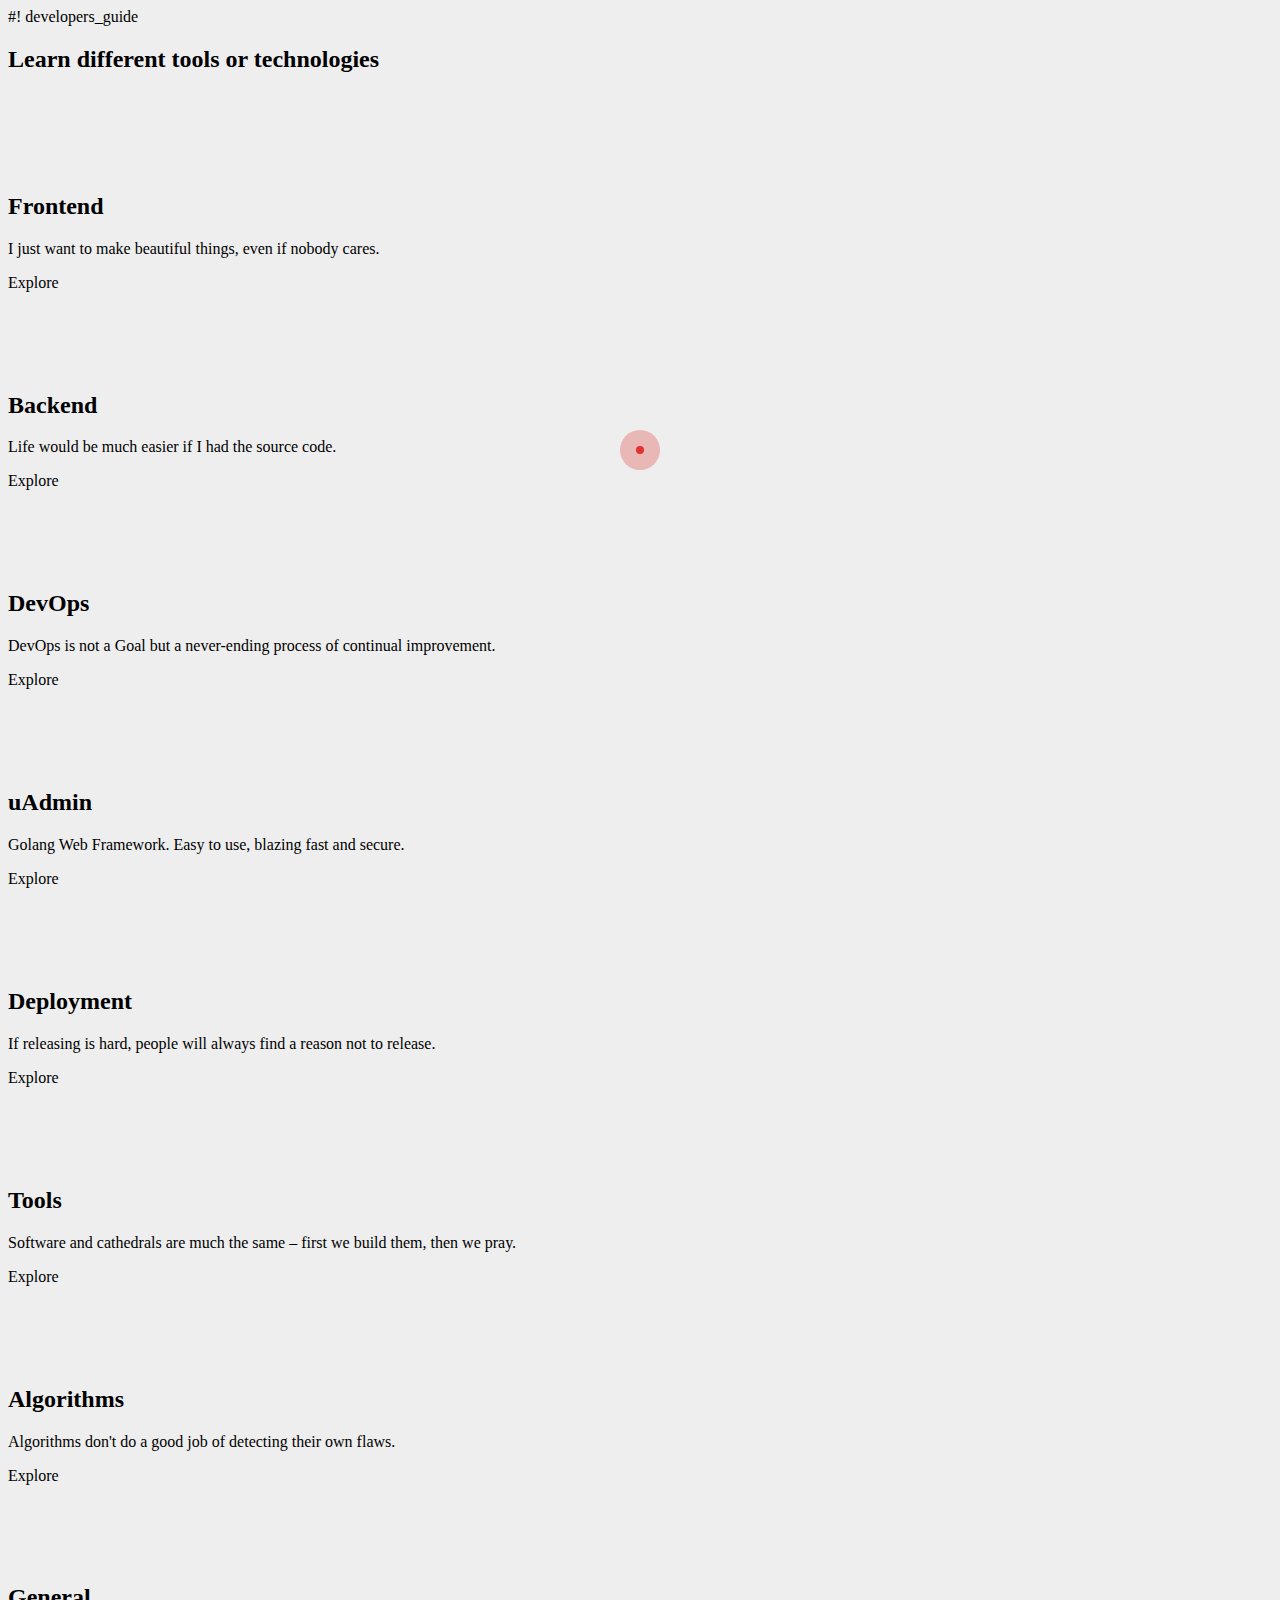
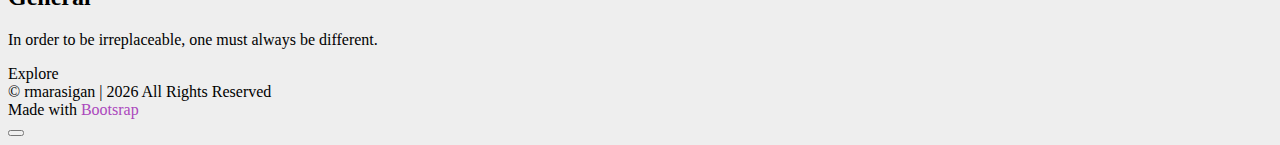
<file: index.html>
<!DOCTYPE html>
<html lang = "en">
<head>
  <meta charset = "UTF-8">
  <meta http-equiv = "X-UA-Compatible" content = "IE=edge">
  <meta name = "viewport" content = "width = device-width, initial-scale=1.0">
  <meta name = "title" content = "Developers Guide">
  <meta name = "author" content = "rmarasigan" />
  <meta name = "description" content = "A web designer and developer from Philippines.">
  <meta name = "keywords" content = "barangay, barangay system, barangay web-based system, barangay software, barangay management system, barangay management information, barangay management information system, management, management information, management information system, local government, office management, barangay clearance, barangay id, brgy clearance, barangay permit, indigency, business permit, report, data analysis, information, web-based application, web-based, application, system, software, software developer, developer, front-end developer, back-end developer, front-end, back-end, developer guide, guide, reference, developer reference">

  <meta property = "og:type" content = "website">
  <meta property = "og:url" content = "https://developersguide.netlify.app/">
  <meta property = "og:title" content = "Developers Guide">
  <meta property = "og:description" content = "A web designer and developer from Philippines.">

  <meta property = "twitter:url" content = "https://developersguide.netlify.app/">
  <meta property = "twitter:title" content = "Developers Guide">
  <meta property = "twitter:description" content = "A web designer and developer from Philippines.">

  <title>
    Developers Guide
  </title>

  <!-- Bootstrap CSS -->
  <link href = "https://cdn.jsdelivr.net/npm/bootstrap@5.0.2/dist/css/bootstrap.min.css" rel = "stylesheet" integrity = "sha384-EVSTQN3/azprG1Anm3QDgpJLIm9Nao0Yz1ztcQTwFspd3yD65VohhpuuCOmLASjC" crossorigin = "anonymous">

  <!-- Material Design Icons -->
  <link rel = "stylesheet" href = "//cdn.materialdesignicons.com/5.4.55/css/materialdesignicons.min.css">

  <link rel = "icon" href = "https://rmarasigan.github.io/assets/img/avatar.ico">
  <link rel = "stylesheet" href = "assets/css/main.css?v=1">
</head>
<body>
  <main>
    <header class = "py-3 mb-3 border-bottom bg-dark shadow">
      <div class = "container-fluid d-grid gap-3 align-items-center" style = "grid-template-columns: 1fr 2fr;">
        <a href = "index.html" class = "d-flex align-items-center mb-3 mb-md-0 me-md-auto text-white text-decoration-none">
          <span class = "fs-4">
            #! developers_guide
          </span>
        </a>
      </div>
    </header>
    <div class = "container-fluid pb-3">
      <div class = "container px-4 py-5">
        <h2 class = "pb-2 border-bottom">
          Learn different tools or technologies
        </h2>
        <div class = "row g-4 py-5 row-cols-1 row-cols-lg-3">
          <div class = "feature col">
            <div class = "feature-icon bg-warning bg-gradient">
              <h1 class = "mdi mdi-code-tags"></h1>
            </div>
            <div>
              <h2>
                Frontend
              </h2>
            </div>
            <p>
              I just want to make beautiful things, even if nobody cares.
            </p>
            <a href = "frontend.html" target = "_blank">
              Explore
              <span class = "mdi mdi-chevron-right"></span>
            </a>
          </div>
          <div class = "feature col">
            <div class = "feature-icon bg-warning bg-gradient">
              <h1 class = "mdi mdi-code-braces"></h1>
            </div>
            <h2>
              Backend
            </h2>
            <p>
              Life would be much easier if I had the source code.
            </p>
            <a href = "backend.html" target = "_blank">
              Explore
              <span class = "mdi mdi-chevron-right"></span>
            </a>
          </div>
          <div class = "feature col">
            <div class = "feature-icon bg-warning bg-gradient">
              <h1 class = "mdi mdi-all-inclusive"></h1>
            </div>
            <h2>
              DevOps
            </h2>
            <p>
              DevOps is not a Goal but a never-ending process of continual improvement.
            </p>
            <a href = "devops.html" target = "_blank">
              Explore
              <span class = "mdi mdi-chevron-right"></span>
            </a>
          </div>
        </div>
        <div class = "row g-4 py-5 row-cols-1 row-cols-lg-3">
          <div class = "feature col">
            <div class = "feature-icon bg-warning bg-gradient">
              <h1 class = "mdi mdi-alpha-u"></h1>
            </div>
            <h2>
              uAdmin
            </h2>
            <p>
              Golang Web Framework. Easy to use, blazing fast and secure.
            </p>
            <a href = "uadmin.html" target = "_blank">
              Explore
              <span class = "mdi mdi-chevron-right"></span>
            </a>
          </div>
          <div class = "feature col">
            <div class = "feature-icon bg-warning bg-gradient">
              <h1 class = "mdi mdi-rocket-launch"></h1>
            </div>
            <h2>
              Deployment
            </h2>
            <p>
              If releasing is hard, people will always find a reason not to release.
            </p>
            <a href= "deployment.html" target = "_blank">
              Explore
              <span class = "mdi mdi-chevron-right"></span>
            </a>
          </div>
          <div class = "feature col">
            <div class = "feature-icon bg-warning bg-gradient">
              <h1 class = "mdi mdi-tools"></h1>
            </div>
            <h2>
              Tools
            </h2>
            <p>
              Software and cathedrals are much the same – first we build them, then we pray.
            </p>
            <a href= "tools.html" target = "_blank">
              Explore
              <span class = "mdi mdi-chevron-right"></span>
            </a>
          </div>
        </div>
        <div class = "row g-4 py-5 row-cols-1 row-cols-lg-3">
          <div class = "feature col">
            <div class = "feature-icon bg-warning bg-gradient">
              <h1 class = "mdi mdi-graphql"></h1>
            </div>
            <h2>
              Algorithms
            </h2>
            <p>
              Algorithms don't do a good job of detecting their own flaws.
            </p>
            <a href = "algorithm.html" target = "_blank">
              Explore
              <span class = "mdi mdi-chevron-right"></span>
            </a>
          </div>
          <div class = "feature col">
            <div class = "feature-icon bg-warning bg-gradient">
              <h1 class = "mdi mdi-information-outline"></h1>
            </div>
            <h2>
              General
            </h2>
            <p>
              In order to be irreplaceable, one must always be different.
            </p>
            <a href = "general.html" target = "_blank">
              Explore
              <span class = "mdi mdi-chevron-right"></span>
            </a>
          </div>
        </div>
      </div>
    </div>
  </main>
  <div class = "cursor-dot-outline"></div>
  <div class = "cursor-dot"></div>
  <footer class = "footer mt-auto py-3 bg-dark">
    <div class = "container text-center">
      <span class = "text-muted">
        © rmarasigan | <span class = "year"><script>document.write(/\d{4}/.exec(Date())[0])</script></span> All Rights Reserved
      </span>
      <br>
      <span class = "text-muted mr-1">
        Made with 
      </span>
      <a href = "https://getbootstrap.com/" target = "_blank" style = "color: #AB47BC;">
        <span class = "mdi mdi-bootstrap"></span>
        Bootsrap
      </a>
    </div>
  </footer>
   <!-- FAB Menu -->
   <div class = "btn-group-fab" role = "group" aria-label= "FAB Menu">
    <div>
      <button type = "button" class = "btn btn-main">
        <i class = "mdi mdi-phone font-weight-bold"></i>
      </button>
      <a role = "button" class = "btn btn-sub btn-primary" href = "https://ph.linkedin.com/in/rmarasigan" target = "_blank" data-bs-toggle = "popover" data-bs-trigger = "hover focus" data-bs-placement = "left" data-bs-content = "LinkedIn">
        <i class = "mdi mdi-linkedin"></i>
      </a>
      <a role = "button" class = "btn btn-sub btn-warning" href = "https://rmarasigan.github.io/" target = "_blank" data-bs-toggle = "popover" data-bs-trigger = "hover focus" data-bs-placement = "left" data-bs-content = "Portfolio">
        <i class = "mdi mdi-briefcase-account"></i>
      </a>
      <a role = "button" class = "btn btn-sub btn-dark" href = "https://github.com/rmarasigan" target = "_blank" data-bs-toggle = "popover" data-bs-trigger = "hover focus" data-bs-placement = "left" data-bs-content = "Github">
        <i class = "mdi mdi-github"></i>
      </a>
    </div>
  </div>
  <!-- Bootstrap Bundle with Popper -->
  <script src = "https://cdn.jsdelivr.net/npm/bootstrap@5.0.2/dist/js/bootstrap.bundle.min.js" integrity = "sha384-MrcW6ZMFYlzcLA8Nl+NtUVF0sA7MsXsP1UyJoMp4YLEuNSfAP+JcXn/tWtIaxVXM" crossorigin = "anonymous"></script>
  <script src = "assets/js/jquery-3.2.1.min.js"></script>
  <script src = "assets/js/main.js?v=1" async></script>
  <script src = "assets/js/cursor.js"></script>
</body>
</html>
</file>
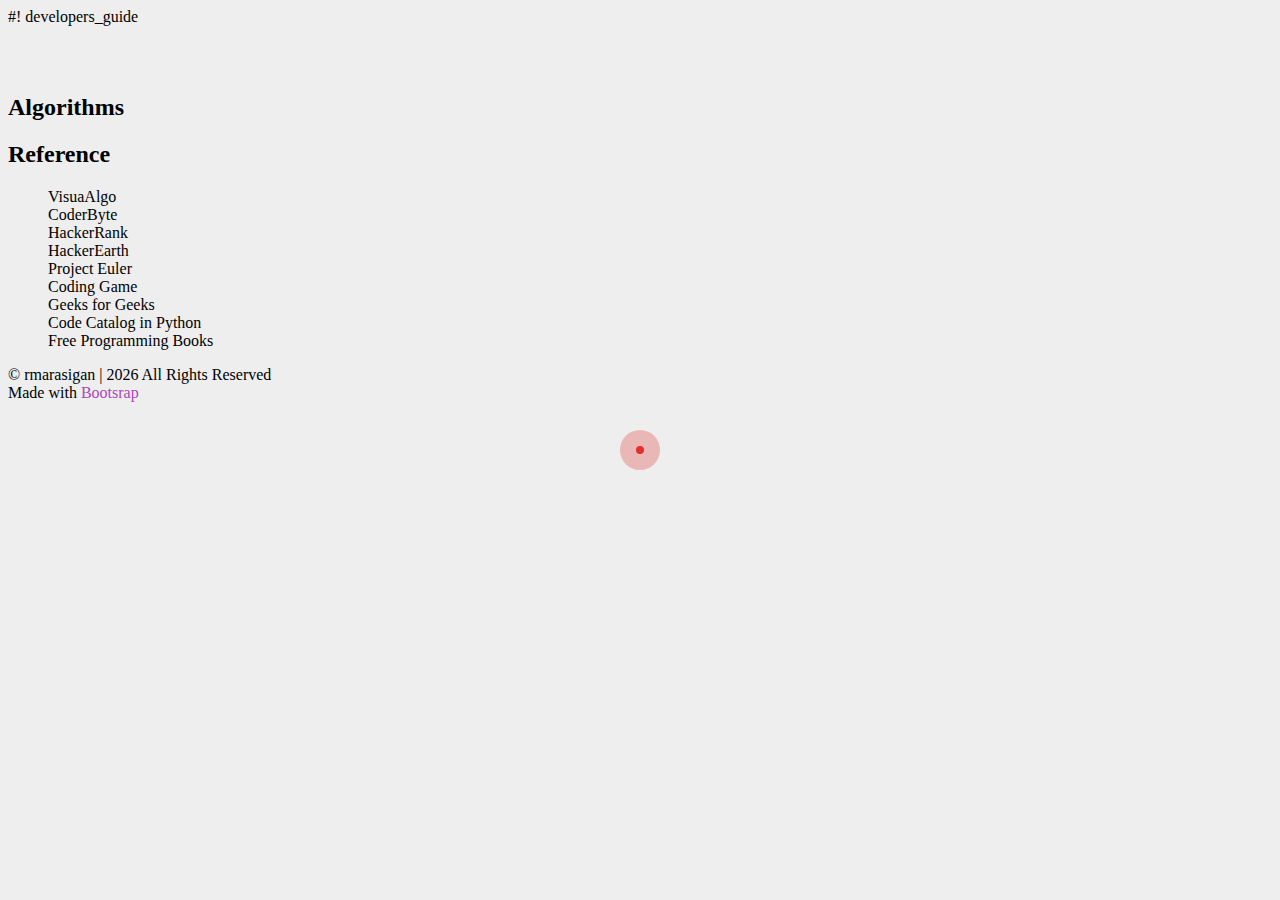
<file: algorithm.html>
<!DOCTYPE html>
<html lang = "en">
<head>
  <meta charset = "UTF-8">
  <meta http-equiv = "X-UA-Compatible" content = "IE=edge">
  <meta name = "viewport" content = "width = device-width, initial-scale=1.0">
  <meta name = "title" content = "Developers Guide">
  <meta name = "author" content = "rmarasigan" />
  <meta name = "description" content = "A web designer and developer from Philippines.">
  <meta name = "keywords" content = "barangay, barangay system, barangay web-based system, barangay software, barangay management system, barangay management information, barangay management information system, management, management information, management information system, local government, office management, barangay clearance, barangay id, brgy clearance, barangay permit, indigency, business permit, report, data analysis, information, web-based application, web-based, application, system, software, software developer, developer, front-end developer, back-end developer, front-end, back-end, developer guide, guide, reference, developer reference">

  <meta property = "og:type" content = "website">
  <meta property = "og:url" content = "https://developersguide.netlify.app/">
  <meta property = "og:title" content = "Developers Guide">
  <meta property = "og:description" content = "A web designer and developer from Philippines.">

  <meta property = "twitter:url" content = "https://developersguide.netlify.app/">
  <meta property = "twitter:title" content = "Developers Guide">
  <meta property = "twitter:description" content = "A web designer and developer from Philippines.">

  <title>
    Developers Guide | Algorithms
  </title>

  <!-- Bootstrap CSS -->
  <link href = "https://cdn.jsdelivr.net/npm/bootstrap@5.0.2/dist/css/bootstrap.min.css" rel = "stylesheet" integrity = "sha384-EVSTQN3/azprG1Anm3QDgpJLIm9Nao0Yz1ztcQTwFspd3yD65VohhpuuCOmLASjC" crossorigin = "anonymous">

  <!-- Material Design Icons -->
  <link rel = "stylesheet" href = "//cdn.materialdesignicons.com/5.4.55/css/materialdesignicons.min.css">

  <link rel = "icon" href = "https://rmarasigan.github.io/assets/img/avatar.ico">
  <link rel = "stylesheet" href = "assets/css/main.css?v=1">
</head>
<body>
  <main>
    <header class = "py-3 mb-3 border-bottom bg-dark shadow">
      <div class = "container-fluid d-grid gap-3 align-items-center" style = "grid-template-columns: 1fr 2fr;">
        <a href = "index.html" class = "d-flex align-items-center mb-3 mb-md-0 me-md-auto text-white text-decoration-none">
          <span class = "fs-4">
            #! developers_guide
          </span>
        </a>
      </div>
    </header>
    <div class = "container-fluid pb-3">
      <div class = "container px-4 py-4">
        <div class = "row g-4 py-4 row-cols-1">
          <div class = "col d-flex align-items-center justify-content-center pb-2">
            <div class = "icon-square text-dark flex-shrink-0 me-3 bg-warning">
              <h2 class = "mdi mdi-graphql"></h2>
            </div>
            <div>
              <h2>
                Algorithms
              </h2>
            </div>
          </div>
        </div>
        <div class = "container-fluid pb-3">
          <!-- Reference -->
          <div class = "d-grid gap-3 bg-warning p-4" style = "grid-template-columns: 1fr 2fr; border-top-right-radius: .75rem; border-top-left-radius: .75rem; border-bottom-right-radius: .75rem; border-bottom-left-radius: .75rem;">
            <div class = "d-flex align-items-center">
              <h2>
                Reference
              </h2>
            </div>
            <div>
              <ul>
                <li>
                  <a href = "https://visualgo.net/en" target = "_blank">
                    VisuaAlgo
                  </a>
                </li>
                <li>
                  <a href = "https://coderbyte.com/" target = "_blank">
                    CoderByte
                  </a>
                </li>
                <li>
                  <a href = "https://www.hackerrank.com/dashboard" target = "_blank">
                    HackerRank
                  </a>
                </li>
                <li>
                  <a href = "https://www.hackerearth.com/for-developers" target = "_blank">
                    HackerEarth
                  </a>
                </li>
                <li>
                  <a href = "https://projecteuler.net/" target = "_blank">
                    Project Euler
                  </a>
                </li>
                <li>
                  <a href = "https://www.codingame.com/start" target = "_blank">
                    Coding Game
                  </a>
                </li>
                <li>
                  <a href = "https://practice.geeksforgeeks.org/" target = "_blank">
                    Geeks for Geeks
                  </a>
                </li>
                <li>
                  <a href = "https://github.com/jwasham/code-catalog-python" target = "_blank">
                    Code Catalog in Python
                  </a>
                </li>
                <li>
                  <a href = "https://github.com/EbookFoundation/free-programming-books" target = "_blank">
                    Free Programming Books
                  </a>
                </li>
              </ul>
            </div>
          </div>
        </div>
      </div>
    </div>
  </main>
  <div class = "cursor-dot-outline"></div>
  <div class = "cursor-dot"></div>
  <footer class = "footer mt-auto py-3">
    <div class = "container text-center">
      <span>
        © rmarasigan | <span class = "year"><script>document.write(/\d{4}/.exec(Date())[0])</script></span> All Rights Reserved
      </span>
      <br>
      <span class = "mr-1">
        Made with 
      </span>
      <a href = "https://getbootstrap.com/" target = "_blank" style = "color: #AB47BC;">
        <span class = "mdi mdi-bootstrap"></span>
        Bootsrap
      </a>
    </div>
  </footer>
  <!-- Bootstrap Bundle with Popper -->
  <script src = "https://cdn.jsdelivr.net/npm/bootstrap@5.0.2/dist/js/bootstrap.bundle.min.js" integrity = "sha384-MrcW6ZMFYlzcLA8Nl+NtUVF0sA7MsXsP1UyJoMp4YLEuNSfAP+JcXn/tWtIaxVXM" crossorigin = "anonymous"></script>
  <script src = "assets/js/cursor.js"></script>
</body>
</html>
</file>
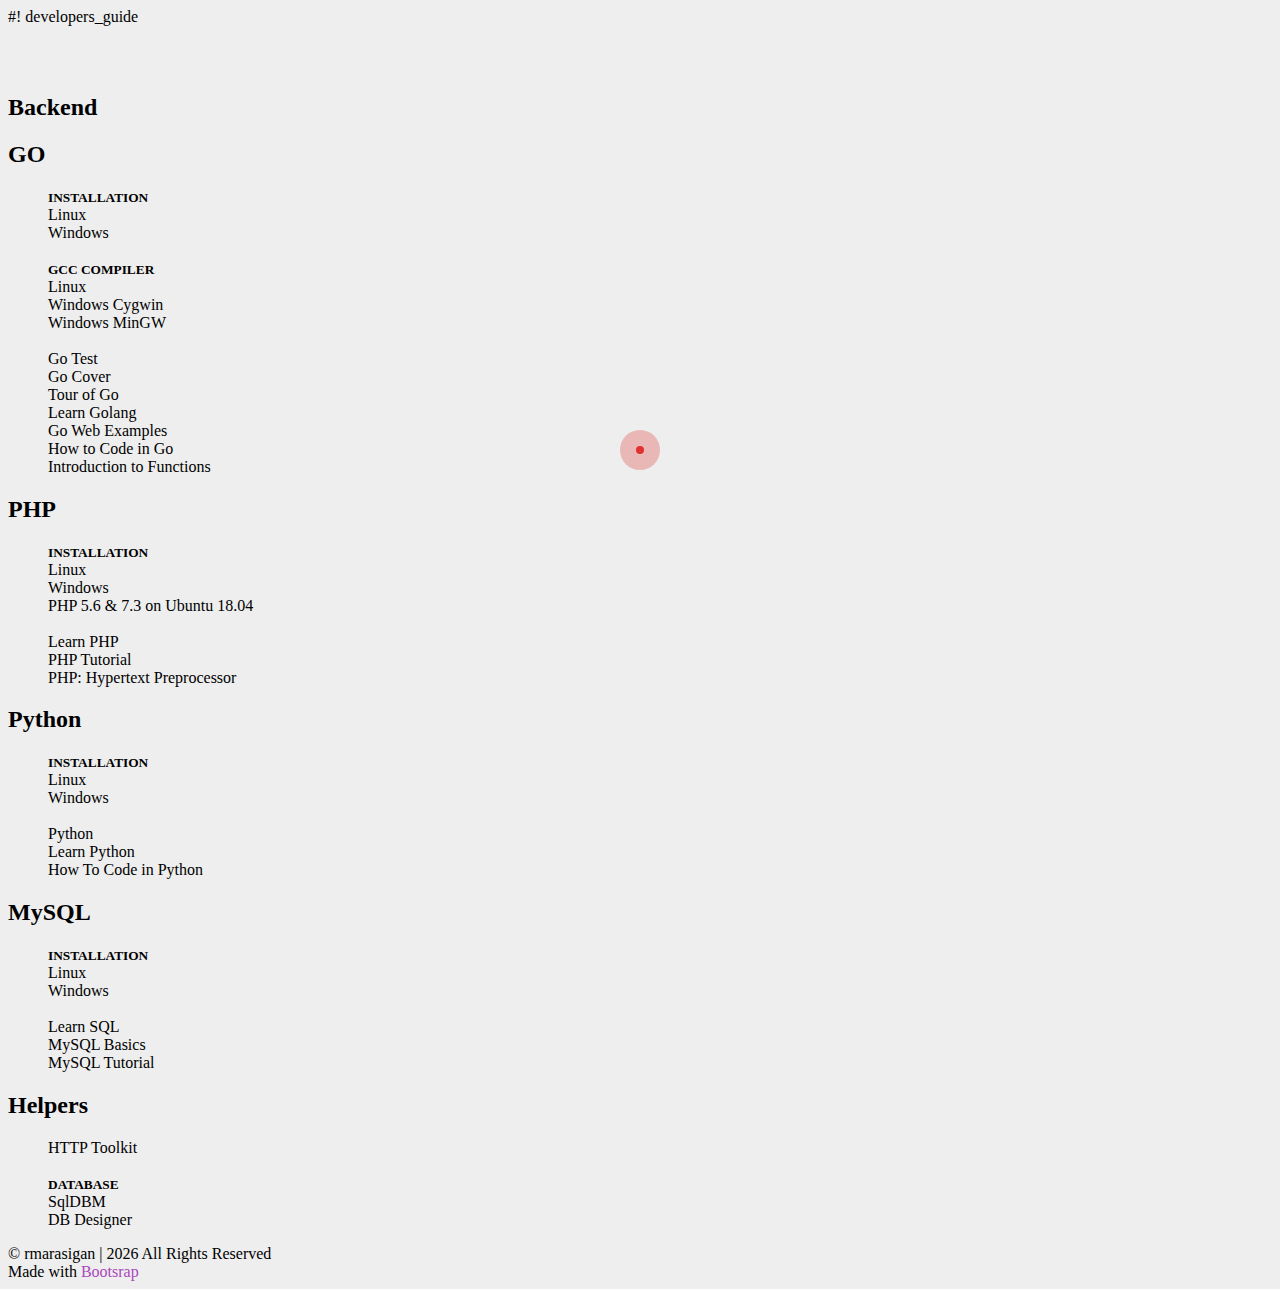
<file: backend.html>
<!DOCTYPE html>
<html lang = "en">
<head>
  <meta charset = "UTF-8">
  <meta http-equiv = "X-UA-Compatible" content = "IE=edge">
  <meta name = "viewport" content = "width = device-width, initial-scale=1.0">
  <meta name = "title" content = "Developers Guide">
  <meta name = "author" content = "rmarasigan" />
  <meta name = "description" content = "A web designer and developer from Philippines.">
  <meta name = "keywords" content = "barangay, barangay system, barangay web-based system, barangay software, barangay management system, barangay management information, barangay management information system, management, management information, management information system, local government, office management, barangay clearance, barangay id, brgy clearance, barangay permit, indigency, business permit, report, data analysis, information, web-based application, web-based, application, system, software, software developer, developer, front-end developer, back-end developer, front-end, back-end, developer guide, guide, reference, developer reference">

  <meta property = "og:type" content = "website">
  <meta property = "og:url" content = "https://developersguide.netlify.app/">
  <meta property = "og:title" content = "Developers Guide">
  <meta property = "og:description" content = "A web designer and developer from Philippines.">

  <meta property = "twitter:url" content = "https://developersguide.netlify.app/">
  <meta property = "twitter:title" content = "Developers Guide">
  <meta property = "twitter:description" content = "A web designer and developer from Philippines.">

  <title>
    Developers Guide | Backend
  </title>

  <!-- Bootstrap CSS -->
  <link href = "https://cdn.jsdelivr.net/npm/bootstrap@5.0.2/dist/css/bootstrap.min.css" rel = "stylesheet" integrity = "sha384-EVSTQN3/azprG1Anm3QDgpJLIm9Nao0Yz1ztcQTwFspd3yD65VohhpuuCOmLASjC" crossorigin = "anonymous">

  <!-- Material Design Icons -->
  <link rel = "stylesheet" href = "//cdn.materialdesignicons.com/5.4.55/css/materialdesignicons.min.css">

  <link rel = "icon" href = "https://rmarasigan.github.io/assets/img/avatar.ico">
  <link rel = "stylesheet" href = "assets/css/main.css?v=1">
</head>
<body>
  <main>
    <header class = "py-3 mb-3 border-bottom bg-dark shadow">
      <div class = "container-fluid d-grid gap-3 align-items-center" style = "grid-template-columns: 1fr 2fr;">
        <a href = "index.html" class = "d-flex align-items-center mb-3 mb-md-0 me-md-auto text-white text-decoration-none">
          <span class = "fs-4">
            #! developers_guide
          </span>
        </a>
      </div>
    </header>
    <div class = "container-fluid pb-3">
      <div class = "container px-4 py-4">
        <div class = "row g-4 py-4 row-cols-1">
          <div class = "col d-flex align-items-center justify-content-center pb-2">
            <div class = "icon-square text-dark flex-shrink-0 me-3 bg-warning">
              <h2 class = "mdi mdi-code-braces"></h2>
            </div>
            <div>
              <h2>
                Backend
              </h2>
            </div>
          </div>
        </div>
        <div class = "container-fluid pb-3">
          <!-- Go -->
          <div class = "d-grid gap-3 bg-warning p-4" style = "grid-template-columns: 1fr 2fr; border-top-right-radius: .75rem; border-top-left-radius: .75rem;">
            <div class = "d-flex align-items-center">
              <h2>
                GO
              </h2>
            </div>
            <div>
              <ul>
                <small style = "font-weight: 700;">
                  INSTALLATION
                </small>
                <li>
                  <a href = "https://uadmin-docs.readthedocs.io/en/latest/_static/install/Linux%20Installation.pdf" target = "_blank">
                    Linux
                  </a>
                </li>
                <li>
                  <a href = "https://uadmin-docs.readthedocs.io/en/latest/_static/install/Windows%20Installation.pdf" target = "_blank">
                    Windows
                  </a>
                </li>
                <br>
                <small style = "font-weight: 700;">
                  GCC COMPILER
                </small>
                <li>
                  <a href = "https://linuxize.com/post/how-to-install-gcc-compiler-on-ubuntu-18-04/" target = "_blank">
                    Linux
                  </a>
                </li>
                <li>
                  <a href = "https://preshing.com/20141108/how-to-install-the-latest-gcc-on-windows/" target = "_blank">
                    Windows Cygwin
                  </a>
                </li>
                <li>
                  <a href = "https://dev.to/gamegods3/how-to-install-gcc-in-windows-10-the-easier-way-422j" target = "_blank">
                    Windows MinGW
                  </a>
                </li>
                <br>
                <li>
                  <a href = "https://golang.org/pkg/testing/" target = "_blank">
                    Go Test
                  </a>
                </li>
                <li>
                  <a href = "https://blog.golang.org/cover" target = "_blank">
                    Go Cover
                  </a>
                </li>
                <li>
                  <a href = "https://tour.golang.org/welcome/1" target = "_blank">
                    Tour of Go
                  </a>
                </li>
                <li>
                  <a href = "https://www.learn-golang.org/" target = "_blank">
                    Learn Golang
                  </a>
                </li>
                <li>
                  <a href = "https://gowebexamples.com/" target = "_blank">
                    Go Web Examples
                  </a>
                </li>
                <li>
                  <a href = "https://www.digitalocean.com/community/tutorial_series/how-to-code-in-go" target = "_blank">
                    How to Code in Go
                  </a>
                </li>
                <li>
                  <a href = "https://www.callicoder.com/golang-functions/" target = "_blank">
                    Introduction to Functions
                  </a>
                </li>
              </ul>
            </div>
          </div>
          <!-- PHP -->
          <div class = "d-grid gap-3 bg-dark p-4 text-white" style = "grid-template-columns: 1fr 2fr;">
            <div class = "d-flex align-items-center">
              <h2>
                PHP
              </h2>
            </div>
            <div>
              <ul>
                <small style = "font-weight: 700;">
                  INSTALLATION
                </small>
                <li>
                  <a href = "https://www.digitalocean.com/community/tutorials/how-to-install-linux-apache-mysql-php-lamp-stack-on-ubuntu-16-04" target = "_blank">
                    Linux
                  </a>
                </li>
                <li>
                  <a href = "https://php.tutorials24x7.com/blog/how-to-install-php-7-on-windows" target = "_blank">
                    Windows
                  </a>
                </li>
                <li>
                  <a href = "https://tecadmin.net/install-php5-on-ubuntu/" target = "_blank">
                    PHP 5.6 & 7.3 on Ubuntu 18.04
                  </a>
                </li>
                <br>
                <li>
                  <a href = "https://www.learn-php.org/" target = "_blank">
                    Learn PHP
                  </a>
                </li>
                <li>
                  <a href = "https://www.javatpoint.com/php-tutorial" target = "_blank">
                    PHP Tutorial
                  </a>
                </li>
                <li>
                  <a href = "https://www.tutorialspoint.com/php/index.htm" target = "_blank">
                    PHP: Hypertext Preprocessor
                  </a>
                </li>
              </ul>
            </div>
          </div>
          <!-- Python -->
          <div class = "d-grid gap-3 bg-warning p-4" style = "grid-template-columns: 1fr 2fr;">
            <div class = "d-flex align-items-center">
              <h2>
                Python
              </h2>
            </div>
            <div>
              <ul>
                <small style = "font-weight: 700;">
                  INSTALLATION
                </small>
                <li>
                  <a href = "https://phoenixnap.com/kb/how-to-install-python-3-ubuntu" target = "_blank">
                    Linux
                  </a>
                </li>
                <li>
                  <a href = "https://www.howtogeek.com/197947/how-to-install-python-on-windows/" target = "_blank">
                    Windows
                  </a>
                </li>
                <br>
                <li>
                  <a href = "https://www.python.org/" target = "_blank">
                    Python
                  </a>
                </li>
                <li>
                  <a href = "https://www.learnpython.org/" target = "_blank">
                    Learn Python
                  </a>
                </li>
                <li>
                  <a href = "https://www.digitalocean.com/community/tutorial_series/how-to-code-in-python-3" target = "_blank">
                    How To Code in Python
                  </a>
                </li>
              </ul>
            </div>
          </div>
          <!-- MySQL -->
          <div class = "d-grid gap-3 bg-dark p-4 text-white" style = "grid-template-columns: 1fr 2fr;">
            <div class = "d-flex align-items-center">
              <h2>
                MySQL
              </h2>
            </div>
            <div>
              <ul>
                <small style = "font-weight: 700;">
                  INSTALLATION
                </small>
                <li>
                  <a href = "https://www.digitalocean.com/community/tutorial_collections/how-to-install-mysql" target = "_blank">
                    Linux
                  </a>
                </li>
                <li>
                  <a href = "https://www.mysqltutorial.org/install-mysql/" target = "_blank">
                    Windows
                  </a>
                </li>
                <br>
                <li>
                  <a href = "https://www.learnsqlonline.org/" target = "_blank">
                    Learn SQL
                  </a>
                </li>
                <li>
                  <a href = "https://www.mysqltutorial.org/mysql-basics/" target = "_blank">
                    MySQL Basics
                  </a>
                </li>
                <li>
                  <a href = "https://dev.mysql.com/doc/mysql-tutorial-excerpt/8.0/en/tutorial.html" target = "_blank">
                    MySQL Tutorial
                  </a>
                </li>
              </ul>
            </div>
          </div>
          <!-- Helpers -->
          <div class = "d-grid gap-3 bg-warning p-4" style = "grid-template-columns: 1fr 2fr; border-bottom-right-radius: .75rem; border-bottom-left-radius: .75rem;">
            <div class = "d-flex align-items-center">
              <h2>
                Helpers
              </h2>
            </div>
            <div>
              <ul>
                <li>
                  <a href = "https://httptoolkit.tech" target = "_blank">
                    HTTP Toolkit
                  </a>
                </li>
                <br>
                <small style = "font-weight: 700;">
                  DATABASE
                </small>
                <li>
                  <a href = "https://sqldbm.com/Home/" target = "_blank">
                    SqlDBM
                  </a>
                </li>
                <li>
                  <a href = "https://app.dbdesigner.net" target = "_blank">
                    DB Designer
                  </a>
                </li>
              </ul>
            </div>
          </div>
        </div>
      </div>
    </div>
  </main>
  <div class = "cursor-dot-outline"></div>
  <div class = "cursor-dot"></div>
  <footer class = "footer mt-auto py-3">
    <div class = "container text-center">
      <span>
        © rmarasigan | <span class = "year"><script>document.write(/\d{4}/.exec(Date())[0])</script></span> All Rights Reserved
      </span>
      <br>
      <span class = "mr-1">
        Made with 
      </span>
      <a href = "https://getbootstrap.com/" target = "_blank" style = "color: #AB47BC;">
        <span class = "mdi mdi-bootstrap"></span>
        Bootsrap
      </a>
    </div>
  </footer>
  <!-- Bootstrap Bundle with Popper -->
  <script src = "https://cdn.jsdelivr.net/npm/bootstrap@5.0.2/dist/js/bootstrap.bundle.min.js" integrity = "sha384-MrcW6ZMFYlzcLA8Nl+NtUVF0sA7MsXsP1UyJoMp4YLEuNSfAP+JcXn/tWtIaxVXM" crossorigin = "anonymous"></script>
  <script src = "assets/js/cursor.js"></script>
</body>
</html>
</file>
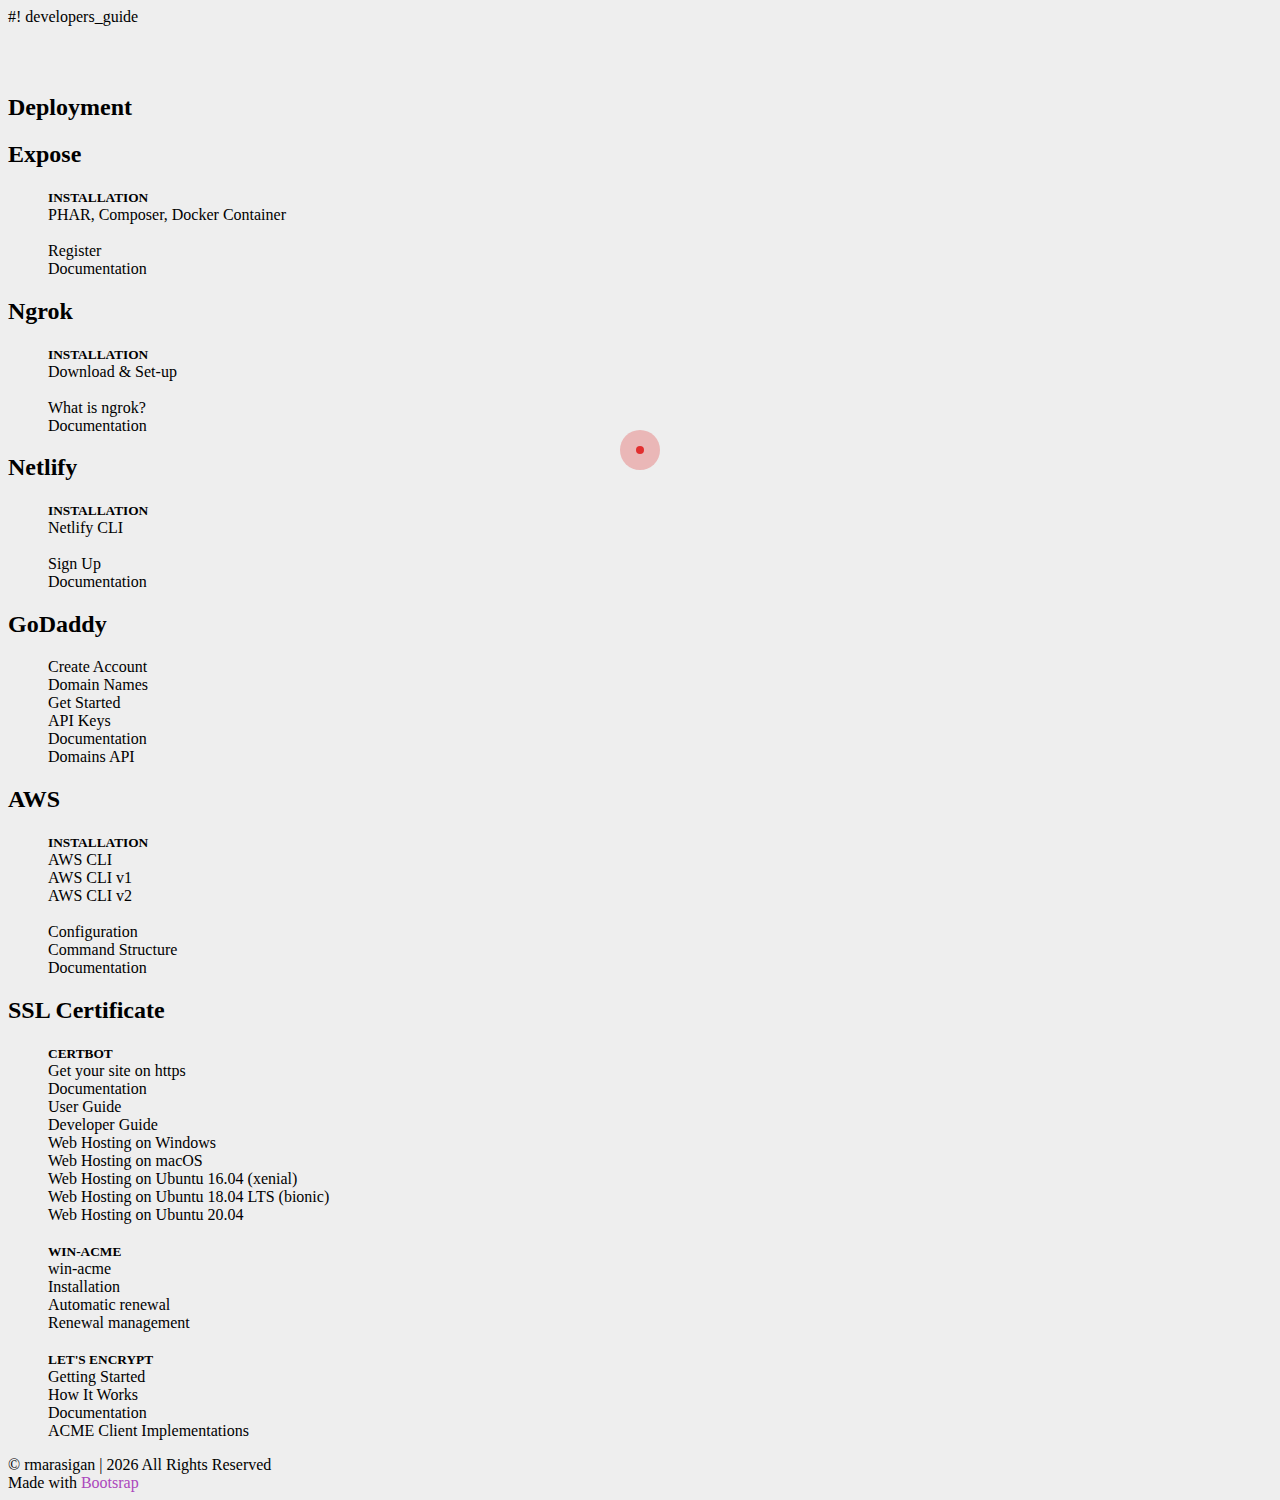
<file: deployment.html>
<!DOCTYPE html>
<html lang = "en">
<head>
  <meta charset = "UTF-8">
  <meta http-equiv = "X-UA-Compatible" content = "IE=edge">
  <meta name = "viewport" content = "width = device-width, initial-scale=1.0">
  <meta name = "title" content = "Developers Guide">
  <meta name = "author" content = "rmarasigan" />
  <meta name = "description" content = "A web designer and developer from Philippines.">
  <meta name = "keywords" content = "barangay, barangay system, barangay web-based system, barangay software, barangay management system, barangay management information, barangay management information system, management, management information, management information system, local government, office management, barangay clearance, barangay id, brgy clearance, barangay permit, indigency, business permit, report, data analysis, information, web-based application, web-based, application, system, software, software developer, developer, front-end developer, back-end developer, front-end, back-end, developer guide, guide, reference, developer reference">

  <meta property = "og:type" content = "website">
  <meta property = "og:url" content = "https://developersguide.netlify.app/">
  <meta property = "og:title" content = "Developers Guide">
  <meta property = "og:description" content = "A web designer and developer from Philippines.">

  <meta property = "twitter:url" content = "https://developersguide.netlify.app/">
  <meta property = "twitter:title" content = "Developers Guide">
  <meta property = "twitter:description" content = "A web designer and developer from Philippines.">
  
  <title>
    Developers Guide | Deployment
  </title>

  <!-- Bootstrap CSS -->
  <link href = "https://cdn.jsdelivr.net/npm/bootstrap@5.0.2/dist/css/bootstrap.min.css" rel = "stylesheet" integrity = "sha384-EVSTQN3/azprG1Anm3QDgpJLIm9Nao0Yz1ztcQTwFspd3yD65VohhpuuCOmLASjC" crossorigin = "anonymous">

  <!-- Material Design Icons -->
  <link rel = "stylesheet" href = "//cdn.materialdesignicons.com/5.4.55/css/materialdesignicons.min.css">

  <link rel = "icon" href = "https://rmarasigan.github.io/assets/img/avatar.ico">
  <link rel = "stylesheet" href = "assets/css/main.css?v=1">
</head>
<body>
  <main>
    <header class = "py-3 mb-3 border-bottom bg-dark shadow">
      <div class = "container-fluid d-grid gap-3 align-items-center" style = "grid-template-columns: 1fr 2fr;">
        <a href = "index.html" class = "d-flex align-items-center mb-3 mb-md-0 me-md-auto text-white text-decoration-none">
          <span class = "fs-4">
            #! developers_guide
          </span>
        </a>
      </div>
    </header>
    <div class = "container-fluid pb-3">
      <div class = "container px-4 py-4">
        <div class = "row g-4 py-4 row-cols-1">
          <div class = "col d-flex align-items-center justify-content-center pb-2">
            <div class = "icon-square text-dark flex-shrink-0 me-3 bg-warning">
              <h2 class = "mdi mdi-rocket-launch"></h2>
            </div>
            <div>
              <h2>
                Deployment
              </h2>
            </div>
          </div>
        </div>
        <div class = "container-fluid pb-3">
          <!-- Expose -->
          <div class = "d-grid gap-3 bg-warning p-4" style = "grid-template-columns: 1fr 2fr; border-top-right-radius: .75rem; border-top-left-radius: .75rem;">
            <div class = "d-flex align-items-center">
              <h2>
                Expose
              </h2>
            </div>
            <div>
              <ul>
                <small style = "font-weight: 700;">
                  INSTALLATION
                </small>
                <li>
                  <a href = "https://expose.dev/docs/getting-started/installation" target = "_blank">
                    PHAR, Composer, Docker Container
                  </a>
                </li>
                <br>
                <li>
                  <a href = "https://expose.dev/register" target = "_blank">
                    Register
                  </a>
                </li>
                <li>
                  <a href = "https://expose.dev/docs" target = "_blank">
                    Documentation
                  </a>
                </li>
              </ul>
            </div>
          </div>
          <!-- Ngrok -->
          <div class = "d-grid gap-3 bg-dark p-4 text-white" style = "grid-template-columns: 1fr 2fr">
            <div class = "d-flex align-items-center">
              <h2>
                Ngrok
              </h2>
            </div>
            <div>
              <ul>
                <small style = "font-weight: 700;">
                  INSTALLATION
                </small>
                <li>
                  <a href = "https://ngrok.com/download" target = "_blank">
                    Download & Set-up
                  </a>
                </li>
                <br>
                <li>
                  <a href = "https://ngrok.com/product" target = "_blank">
                    What is ngrok?
                  </a>
                </li>
                <li>
                  <a href = "https://ngrok.com/docs" target = "_blank">
                    Documentation
                  </a>
                </li>
              </ul>
            </div>
          </div>
          <!-- Netlify -->
          <div class = "d-grid gap-3 bg-warning p-4" style = "grid-template-columns: 1fr 2fr">
            <div class = "d-flex align-items-center">
              <h2>
                Netlify
              </h2>
            </div>
            <div>
              <ul>
                <small style = "font-weight: 700;">
                  INSTALLATION
                </small>
                <li>
                  <a href = "https://docs.netlify.com/cli/get-started/" target = "_blank">
                    Netlify CLI
                  </a>
                </li>
                <br>
                <li>
                  <a href = "https://app.netlify.com/signup" target = "_blank">
                    Sign Up
                  </a>
                </li>
                <li>
                  <a href = "https://docs.netlify.com/" target = "_blank">
                    Documentation
                  </a>
                </li>
              </ul>
            </div>
          </div>
          <!-- GoDaddy -->
          <div class = "d-grid gap-3 bg-dark p-4 text-white" style = "grid-template-columns: 1fr 2fr">
            <div class = "d-flex align-items-center">
              <h2>
                GoDaddy
              </h2>
            </div>
            <div>
              <ul>
                <li>
                  <a href = "https://sso.godaddy.com/account/create" target = "_blank">
                    Create Account
                  </a>
                </li>
                <li>
                  <a href = "https://www.godaddy.com/en-ph/offers/domain" target = "_blank">
                    Domain Names
                  </a>
                </li>
                <li>
                  <a href = "https://developer.godaddy.com/getstarted" target = "_blank">
                    Get Started
                  </a>
                </li>
                <li>
                  <a href = "https://developer.godaddy.com/keys" target = "_blank">
                    API Keys
                  </a>
                </li>
                <li>
                  <a href = "https://developer.godaddy.com/doc" target = "_blank">
                    Documentation
                  </a>
                </li>
                <li>
                  <a href = "https://developer.godaddy.com/doc/endpoint/domains" target = "_blank">
                    Domains API
                  </a>
                </li>
              </ul>
            </div>
          </div>
          <!-- AWS -->
          <div class = "d-grid gap-3 bg-warning p-4" style = "grid-template-columns: 1fr 2fr">
            <div class = "d-flex align-items-center">
              <h2>
                AWS
              </h2>
            </div>
            <div>
              <ul>
                <small style = "font-weight: 700;">
                  INSTALLATION
                </small>
                <li>
                  <a href = "https://docs.aws.amazon.com/cli/latest/userguide/cli-chap-install.html" target = "_blank">
                    AWS CLI
                  </a>
                </li>
                <li>
                  <a href = "https://docs.aws.amazon.com/cli/latest/userguide/install-cliv1.html" target = "_blank">
                    AWS CLI v1
                  </a>
                </li>
                <li>
                  <a href = "https://docs.aws.amazon.com/cli/latest/userguide/install-cliv2.html" target = "_blank">
                    AWS CLI v2
                  </a>
                </li>
                <br>
                <li>
                  <a href = "https://docs.aws.amazon.com/cli/latest/userguide/cli-chap-configure.html" target = "_blank">
                    Configuration
                  </a>
                </li>
                <li>
                  <a href = "https://docs.aws.amazon.com/cli/latest/userguide/cli-usage-commandstructure.html" target = "_blank">
                    Command Structure
                  </a>
                </li>
                <li>
                  <a href = "https://docs.aws.amazon.com/" target = "_blank">
                    Documentation
                  </a>
                </li>
              </ul>
            </div>
          </div>
          <!-- SSL Certificates -->
          <div class = "d-grid gap-3 bg-dark p-4 text-white" style = "grid-template-columns: 1fr 2fr; border-bottom-right-radius: .75rem; border-bottom-left-radius: .75rem;">
            <div class = "d-flex align-items-center">
              <h2>
                SSL Certificate
              </h2>
            </div>
            <div>
              <ul>
                <small style = "font-weight: 700;">
                  CERTBOT
                </small>
                <li>
                  <a href = "https://certbot.eff.org/" target = "_blank">
                    Get your site on https
                  </a>
                </li>
                <li>
                  <a href = "https://certbot.eff.org/docs/" target = "_blank">
                    Documentation
                  </a>
                </li>
                <li>
                  <a href = "https://certbot.eff.org/docs/using.html#certbot-commands" target = "_blank">
                    User Guide
                  </a>
                </li>
                <li>
                  <a href = "https://certbot.eff.org/docs/contributing.html" target = "_blank">
                    Developer Guide
                  </a>
                </li>
                <li>
                  <a href = "https://certbot.eff.org/lets-encrypt/windows-webproduct.html" target = "_blank">
                    Web Hosting on Windows
                  </a>
                </li>
                <li>
                  <a href = "https://certbot.eff.org/lets-encrypt/osx-webproduct" target = "_blank">
                    Web Hosting on macOS
                  </a>
                </li>
                <li>
                  <a href = "https://certbot.eff.org/lets-encrypt/ubuntuxenial-webproduct" target = "_blank">
                    Web Hosting on Ubuntu 16.04 (xenial)
                  </a>
                </li>
                <li>
                  <a href = "https://certbot.eff.org/lets-encrypt/ubuntubionic-webproduct" target = "_blank">
                    Web Hosting on Ubuntu 18.04 LTS (bionic)
                  </a>
                </li>
                <li>
                  <a href = "https://certbot.eff.org/lets-encrypt/ubuntufocal-webproduct" target = "_blank">
                    Web Hosting on Ubuntu 20.04
                  </a>
                </li>
                <br>
                <small style = "font-weight: 700;">
                  WIN-ACME
                </small>
                <li>
                  <a href = "https://www.win-acme.com/" target = "_blank">
                    win-acme
                  </a>
                </li>
                <li>
                  <a href = "https://www.win-acme.com/manual/getting-started" target = "_blank">
                    Installation
                  </a>
                </li>
                <li>
                  <a href = "https://www.win-acme.com/manual/automatic-renewal" target = "_blank">
                    Automatic renewal
                  </a>
                </li>
                <li>
                  <a href = "https://www.win-acme.com/manual/renewal-management" target = "_blank">
                    Renewal management
                  </a>
                </li>
                <br>
                <small style = "font-weight: 700;">
                  LET'S ENCRYPT
                </small>
                <li>
                  <a href = "https://letsencrypt.org/getting-started/" target = "_blank">
                    Getting Started
                  </a>
                </li>
                <li>
                  <a href = "https://letsencrypt.org/how-it-works/" target = "_blank">
                    How It Works
                  </a>
                </li>
                <li>
                  <a href = "https://letsencrypt.org/docs/" target = "_blank">
                    Documentation
                  </a>
                </li>
                <li>
                  <a href = "https://letsencrypt.org/docs/client-options/" target = "_blank">
                    ACME Client Implementations
                  </a>
                </li>
              </ul>
            </div>
          </div>
        </div>
      </div>
    </div>
  </main>
  <div class = "cursor-dot-outline"></div>
  <div class = "cursor-dot"></div>
  <footer class = "footer mt-auto py-3">
    <div class = "container text-center">
      <span>
        © rmarasigan | <span class = "year"><script>document.write(/\d{4}/.exec(Date())[0])</script></span> All Rights Reserved
      </span>
      <br>
      <span class = "mr-1">
        Made with 
      </span>
      <a href = "https://getbootstrap.com/" target = "_blank" style = "color: #AB47BC;">
        <span class = "mdi mdi-bootstrap"></span>
        Bootsrap
      </a>
    </div>
  </footer>
  <!-- Bootstrap Bundle with Popper -->
  <script src = "https://cdn.jsdelivr.net/npm/bootstrap@5.0.2/dist/js/bootstrap.bundle.min.js" integrity = "sha384-MrcW6ZMFYlzcLA8Nl+NtUVF0sA7MsXsP1UyJoMp4YLEuNSfAP+JcXn/tWtIaxVXM" crossorigin = "anonymous"></script>
  <script src = "assets/js/cursor.js"></script>
</body>
</html>
</file>
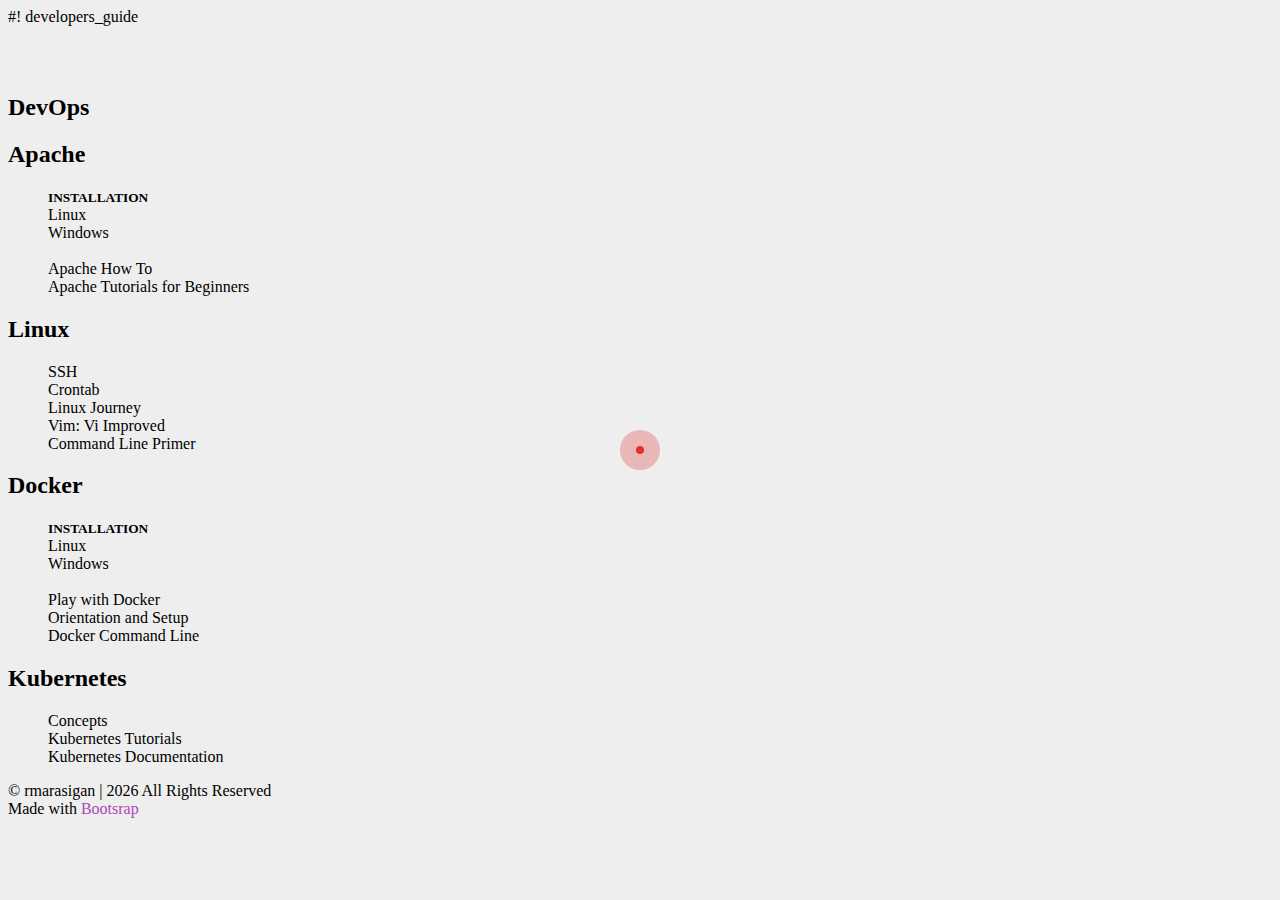
<file: devops.html>
<!DOCTYPE html>
<html lang = "en">
<head>
  <meta charset = "UTF-8">
  <meta http-equiv = "X-UA-Compatible" content = "IE=edge">
  <meta name = "viewport" content = "width = device-width, initial-scale=1.0">
  <meta name = "title" content = "Developers Guide">
  <meta name = "author" content = "rmarasigan" />
  <meta name = "description" content = "A web designer and developer from Philippines.">
  <meta name = "keywords" content = "barangay, barangay system, barangay web-based system, barangay software, barangay management system, barangay management information, barangay management information system, management, management information, management information system, local government, office management, barangay clearance, barangay id, brgy clearance, barangay permit, indigency, business permit, report, data analysis, information, web-based application, web-based, application, system, software, software developer, developer, front-end developer, back-end developer, front-end, back-end, developer guide, guide, reference, developer reference">

  <meta property = "og:type" content = "website">
  <meta property = "og:url" content = "https://developersguide.netlify.app/">
  <meta property = "og:title" content = "Developers Guide">
  <meta property = "og:description" content = "A web designer and developer from Philippines.">

  <meta property = "twitter:url" content = "https://developersguide.netlify.app/">
  <meta property = "twitter:title" content = "Developers Guide">
  <meta property = "twitter:description" content = "A web designer and developer from Philippines.">
  
  <title>
    Developers Guide | DevOps
  </title>

  <!-- Bootstrap CSS -->
  <link href = "https://cdn.jsdelivr.net/npm/bootstrap@5.0.2/dist/css/bootstrap.min.css" rel = "stylesheet" integrity = "sha384-EVSTQN3/azprG1Anm3QDgpJLIm9Nao0Yz1ztcQTwFspd3yD65VohhpuuCOmLASjC" crossorigin = "anonymous">

  <!-- Material Design Icons -->
  <link rel = "stylesheet" href = "//cdn.materialdesignicons.com/5.4.55/css/materialdesignicons.min.css">

  <link rel = "icon" href = "https://rmarasigan.github.io/assets/img/avatar.ico">
  <link rel = "stylesheet" href = "assets/css/main.css?v=1">
</head>
<body>
  <main>
    <header class = "py-3 mb-3 border-bottom bg-dark shadow">
      <div class = "container-fluid d-grid gap-3 align-items-center" style = "grid-template-columns: 1fr 2fr;">
        <a href = "index.html" class = "d-flex align-items-center mb-3 mb-md-0 me-md-auto text-white text-decoration-none">
          <span class = "fs-4">
            #! developers_guide
          </span>
        </a>
      </div>
    </header>
    <div class = "container-fluid pb-3">
      <div class = "container px-4 py-4">
        <div class = "row g-4 py-4 row-cols-1">
          <div class = "col d-flex align-items-center justify-content-center pb-2">
            <div class = "icon-square text-dark flex-shrink-0 me-3 bg-warning">
              <h2 class = "mdi mdi-all-inclusive"></h2>
            </div>
            <div>
              <h2>
                DevOps
              </h2>
            </div>
          </div>
        </div>
        <div class = "container-fluid pb-3">
          <!-- Apache -->
          <div class = "d-grid gap-3 bg-warning p-4" style = "grid-template-columns: 1fr 2fr; border-top-right-radius: .75rem; border-top-left-radius: .75rem;">
            <div class = "d-flex align-items-center">
              <h2>
                Apache
              </h2>
            </div>
            <div>
              <ul>
                <small style = "font-weight: 700;">
                  INSTALLATION
                </small>
                <li>
                  <a href = "https://www.digitalocean.com/community/tutorials/how-to-install-the-apache-web-server-on-ubuntu-18-04" target = "_blank">
                    Linux
                  </a>
                </li>
                <li>
                  <a href = "https://www.geeksengine.com/article/install-apache2-on-windows.html" target = "_blank">
                    Windows
                  </a>
                </li>
                <br>
                <li>
                  <a href = "https://httpd.apache.org/docs/2.4/howto/" target = "_blank">
                    Apache How To
                  </a>
                </li>
                <li>
                  <a href = "https://www.guru99.com/apache.html" target = "_blank">
                    Apache Tutorials for Beginners
                  </a>
                </li>
              </ul>
            </div>
          </div>
          <!-- Linux -->
          <div class = "d-grid gap-3 bg-dark p-4 text-white" style = "grid-template-columns: 1fr 2fr;">
            <div class = "d-flex align-items-center">
              <h2>
                Linux
              </h2>
            </div>
            <div>
              <ul>
                <li>
                  <a href = "https://linuxize.com/post/how-to-enable-ssh-on-ubuntu-18-04/" target = "_blank">
                    SSH
                  </a>
                </li>
                <li>
                  <a href = "https://www.digitalocean.com/community/tutorials/how-to-use-cron-to-automate-tasks-ubuntu-1804" target = "_blank">
                    Crontab
                  </a>
                </li>
                <li>
                  <a href = "https://linuxjourney.com/" target = "_blank">
                    Linux Journey
                  </a>
                </li>
                <li>
                  <a href = "https://www.digitalocean.com/community/tutorials/installing-and-using-the-vim-text-editor-on-a-cloud-server" target = "_blank">
                    Vim: Vi Improved
                  </a>
                </li>
                <li>
                  <a href = "https://www.digitalocean.com/community/tutorials/a-linux-command-line-primer" target = "_blank">
                    Command Line Primer
                  </a>
                </li>
              </ul>
            </div>
          </div>
          <!-- Docker -->
          <div class = "d-grid gap-3 bg-warning p-4" style = "grid-template-columns: 1fr 2fr;">
            <div class = "d-flex align-items-center">
              <h2>
                Docker
              </h2>
            </div>
            <div>
              <ul>
                <small style = "font-weight: 700;">
                  INSTALLATION
                </small>
                <li>
                  <a href = "https://docs.docker.com/engine/install/ubuntu/" target = "_blank">
                    Linux
                  </a>
                </li>
                <li>
                  <a href = "https://docs.docker.com/docker-for-windows/install/" target = "_blank">
                    Windows
                  </a>
                </li>
                <br>
                <li>
                  <a href = "https://www.docker.com/play-with-docker" target = "_blank">
                    Play with Docker
                  </a>
                </li>
                <li>
                  <a href = "https://docs.docker.com/get-started/" target = "_blank">
                    Orientation and Setup
                  </a>
                </li>
                <li>
                  <a href = "https://docs.docker.com/engine/reference/commandline/cli/" target = "_blank">
                    Docker Command Line
                  </a>
                </li>
              </ul>
            </div>
          </div>
          <!-- Kubernetes -->
          <div class = "d-grid gap-3 bg-dark p-4 text-white" style = "grid-template-columns: 1fr 2fr; border-bottom-right-radius: .75rem; border-bottom-left-radius: .75rem;">
            <div class = "d-flex align-items-center">
              <h2>
                Kubernetes
              </h2>
            </div>
            <div>
              <ul>
                <li>
                  <a href = "https://kubernetes.io/docs/concepts/" target = "_blank">
                    Concepts
                  </a>
                </li>
                <li>
                  <a href = "https://kubernetes.io/docs/tutorials/" target = "_blank">
                    Kubernetes Tutorials
                  </a>
                </li>
                <li>
                  <a href = "https://kubernetes.io/docs/home/" target = "_blank">
                    Kubernetes Documentation
                  </a>
                </li>
              </ul>
            </div>
          </div>
        </div>
      </div>
    </div>
  </main>
  <div class = "cursor-dot-outline"></div>
  <div class = "cursor-dot"></div>
  <footer class = "footer mt-auto py-3">
    <div class = "container text-center">
      <span>
        © rmarasigan | <span class = "year"><script>document.write(/\d{4}/.exec(Date())[0])</script></span> All Rights Reserved
      </span>
      <br>
      <span class = "mr-1">
        Made with 
      </span>
      <a href = "https://getbootstrap.com/" target = "_blank" style = "color: #AB47BC;">
        <span class = "mdi mdi-bootstrap"></span>
        Bootsrap
      </a>
    </div>
  </footer>
  <!-- Bootstrap Bundle with Popper -->
  <script src = "https://cdn.jsdelivr.net/npm/bootstrap@5.0.2/dist/js/bootstrap.bundle.min.js" integrity = "sha384-MrcW6ZMFYlzcLA8Nl+NtUVF0sA7MsXsP1UyJoMp4YLEuNSfAP+JcXn/tWtIaxVXM" crossorigin = "anonymous"></script>
  <script src = "assets/js/cursor.js"></script>
</body>
</html>
</file>
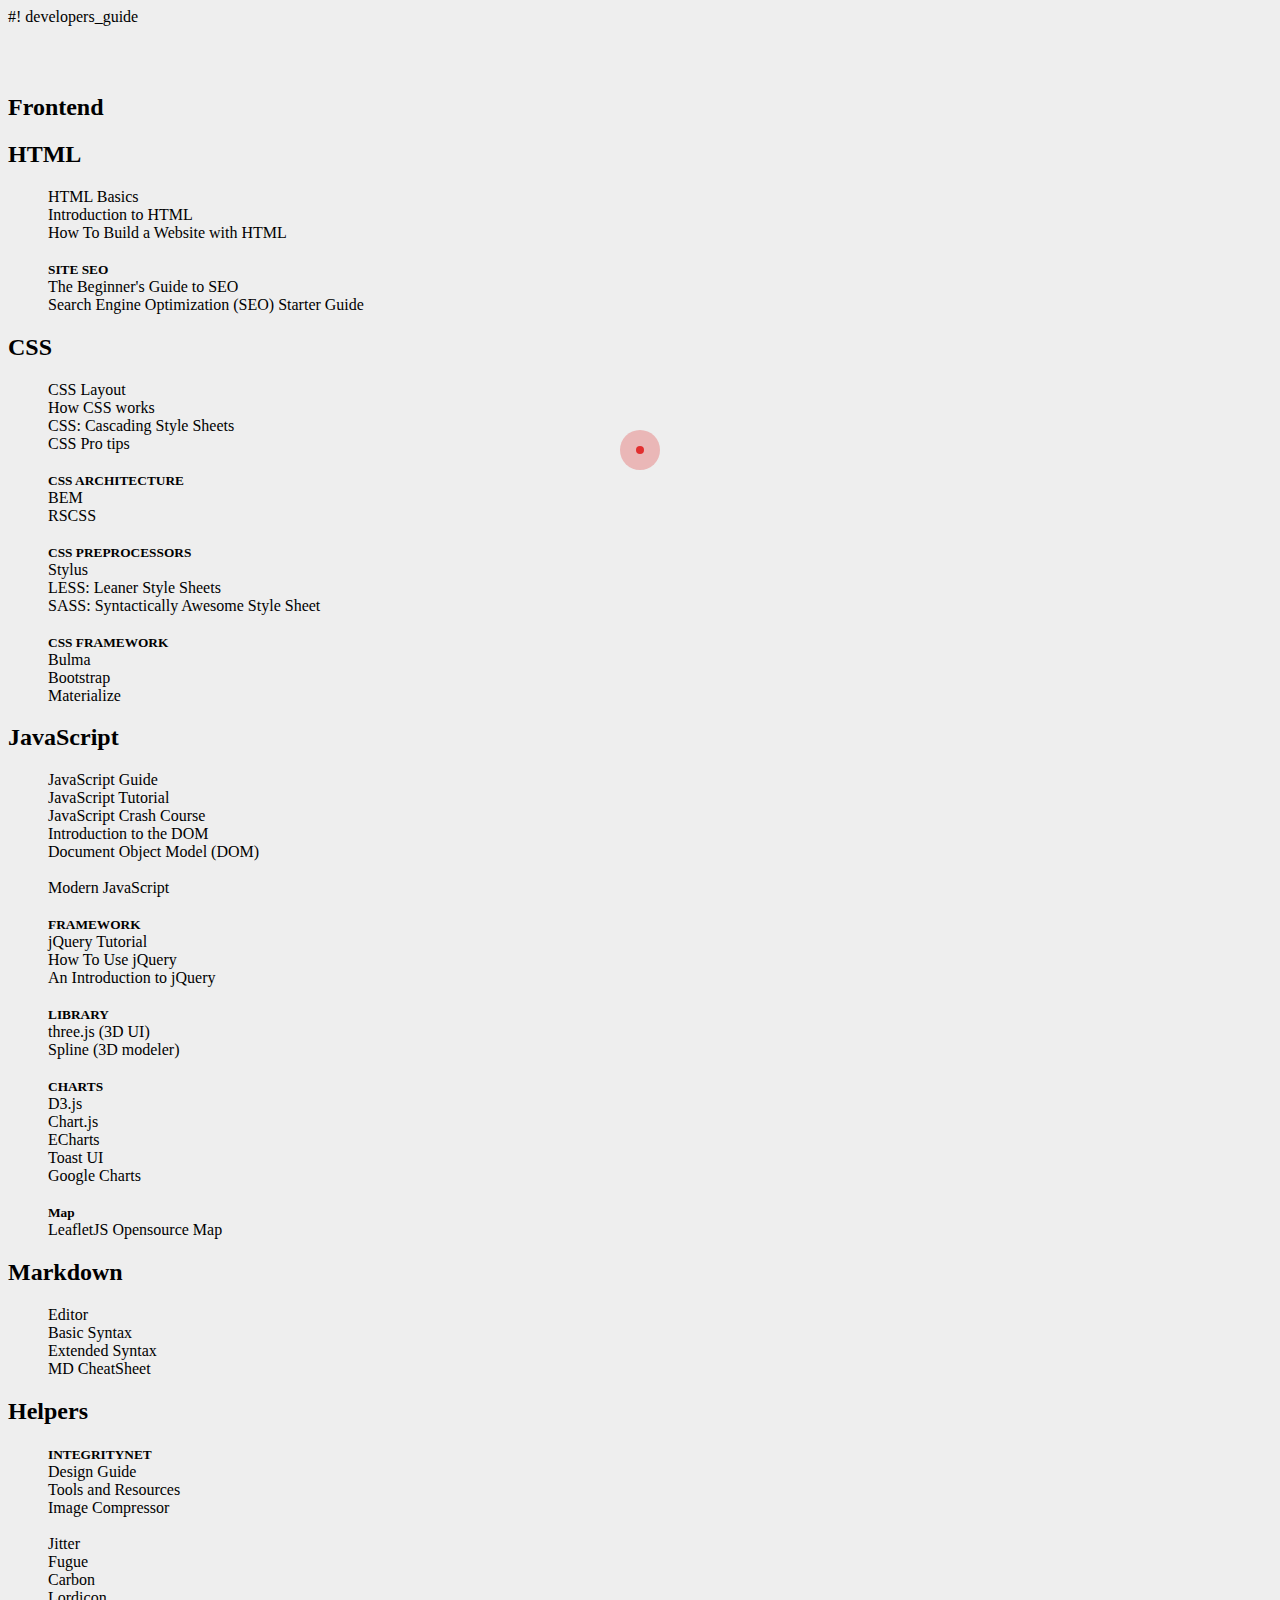
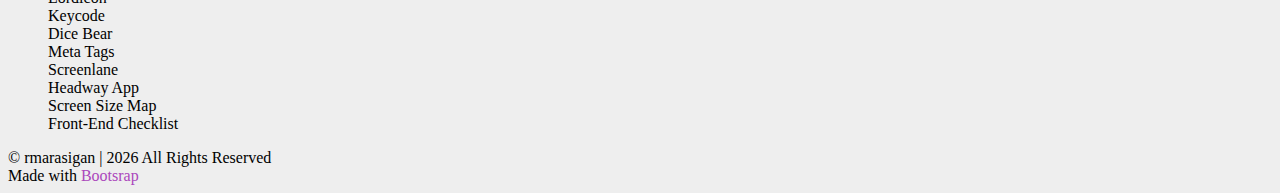
<file: frontend.html>
<!DOCTYPE html>
<html lang = "en">
<head>
  <meta charset = "UTF-8">
  <meta http-equiv = "X-UA-Compatible" content = "IE=edge">
  <meta name = "viewport" content = "width = device-width, initial-scale=1.0">
  <meta name = "title" content = "Developers Guide">
  <meta name = "author" content = "rmarasigan" />
  <meta name = "description" content = "A web designer and developer from Philippines.">
  <meta name = "keywords" content = "barangay, barangay system, barangay web-based system, barangay software, barangay management system, barangay management information, barangay management information system, management, management information, management information system, local government, office management, barangay clearance, barangay id, brgy clearance, barangay permit, indigency, business permit, report, data analysis, information, web-based application, web-based, application, system, software, software developer, developer, front-end developer, back-end developer, front-end, back-end, developer guide, guide, reference, developer reference">

  <meta property = "og:type" content = "website">
  <meta property = "og:url" content = "https://developersguide.netlify.app/">
  <meta property = "og:title" content = "Developers Guide">
  <meta property = "og:description" content = "A web designer and developer from Philippines.">

  <meta property = "twitter:url" content = "https://developersguide.netlify.app/">
  <meta property = "twitter:title" content = "Developers Guide">
  <meta property = "twitter:description" content = "A web designer and developer from Philippines.">

  <title>
    Developers Guide | Frontend
  </title>

 <!-- Bootstrap CSS -->
 <link href = "https://cdn.jsdelivr.net/npm/bootstrap@5.0.2/dist/css/bootstrap.min.css" rel = "stylesheet" integrity = "sha384-EVSTQN3/azprG1Anm3QDgpJLIm9Nao0Yz1ztcQTwFspd3yD65VohhpuuCOmLASjC" crossorigin = "anonymous">

 <!-- Material Design Icons -->
 <link rel = "stylesheet" href = "//cdn.materialdesignicons.com/5.4.55/css/materialdesignicons.min.css">

 <link rel = "icon" href = "https://rmarasigan.github.io/assets/img/avatar.ico">
 <link rel = "stylesheet" href = "assets/css/main.css?v=1">
</head>
<body>
  <main>
    <header class = "py-3 mb-3 border-bottom bg-dark shadow">
      <div class = "container-fluid d-grid gap-3 align-items-center" style = "grid-template-columns: 1fr 2fr;">
        <a href = "index.html" class = "d-flex align-items-center mb-3 mb-md-0 me-md-auto text-white text-decoration-none">
          <span class = "fs-4">
            #! developers_guide
          </span>
        </a>
      </div>
    </header>
    <div class = "container-fluid pb-3">
      <div class = "container px-4 py-4">
        <div class = "row g-4 py-4 row-cols-1">
          <div class = "col d-flex align-items-center justify-content-center pb-2">
            <div class = "icon-square text-dark flex-shrink-0 me-3 bg-warning">
              <h2 class = "mdi mdi-code-tags"></h2>
            </div>
            <div>
              <h2>
                Frontend
              </h2>
            </div>
          </div>
        </div>
        <div class = "container-fluid pb-3">
          <!-- HTML -->
          <div class = "d-grid gap-3 bg-warning p-4" style = "grid-template-columns: 1fr 2fr; border-top-right-radius: .75rem; border-top-left-radius: .75rem;">
            <div class = "d-flex align-items-center">
              <h2>
                HTML
              </h2>
            </div>
            <div>
              <ul>
                <li>
                  <a href = "https://developer.mozilla.org/en-US/docs/Learn/Getting_started_with_the_web/HTML_basics" target = "_blank">
                    HTML Basics
                  </a>
                </li>
                <li>
                  <a href = "https://developer.mozilla.org/en-US/docs/Learn/HTML/Introduction_to_HTML" target = "_blank">
                    Introduction to HTML
                  </a>
                </li>
                <li>
                  <a href = "https://www.digitalocean.com/community/tutorial_series/how-to-build-a-website-with-html" target = "_blank">
                    How To Build a Website with HTML
                  </a>
                </li>
                <br>
                <small style = "font-weight: 700;">
                  SITE SEO
                </small>
                <li>
                  <a href = "https://moz.com/beginners-guide-to-seo" target = "_blank">
                    The Beginner's Guide to SEO
                  </a>
                </li>
                <li>
                  <a href = "https://developers.google.com/search/docs/beginner/seo-starter-guide" target = "_blank">
                    Search Engine Optimization (SEO) Starter Guide
                  </a>
                </li>
              </ul>
            </div>
          </div>
          <!-- CSS -->
          <div class = "d-grid gap-3 bg-dark p-4 text-white" style = "grid-template-columns: 1fr 2fr;">
            <div class = "d-flex align-items-center">
              <h2>
                CSS
              </h2>
            </div>
            <div>
              <ul>
                <li>
                  <a href = "https://csslayout.io/" target = "_blank">
                    CSS Layout
                  </a>
                </li>
                <li>
                  <a href = "https://developer.mozilla.org/en-US/docs/Learn/CSS/First_steps/How_CSS_works" target = "_blank">
                    How CSS works
                  </a>
                </li>
                <li>
                  <a href = "https://developer.mozilla.org/en-US/docs/Web/CSS" target = "_blank">
                    CSS: Cascading Style Sheets
                  </a>
                </li>
                <li>
                  <a href = "https://github.com/AllThingsSmitty/css-protips" target = "_blank">
                    CSS Pro tips
                  </a>
                </li>
                <br>
                <small style = "font-weight: 700;">
                  CSS ARCHITECTURE
                </small>
                <li>
                  <a href = "https://en.bem.info/methodology/css/" target = "_blank">
                    BEM
                  </a>
                </li>
                <li>
                  <a href = "https://rscss.io/" target = "_blank">
                    RSCSS
                  </a>
                </li>
                <br>
                <small style = "font-weight: 700;">
                  CSS PREPROCESSORS
                </small>
                <li>
                  <a href = "http://stylus-lang.com/" target = "_blank">
                    Stylus
                  </a>
                </li>
                <li>
                  <a href = "http://lesscss.org/" target = "_blank">
                    LESS: Leaner Style Sheets
                  </a>
                </li>
                <li>
                  <a href = "https://sass-lang.com/" target = "_blank">
                    SASS: Syntactically Awesome Style Sheet
                  </a>
                </li>
                <br>
                <small style = "font-weight: 700;">
                  CSS FRAMEWORK
                </small>
                <li>
                  <a href = "https://bulma.io/" target = "_blank">
                    Bulma
                  </a>
                </li>
                <li>
                  <a href = "https://getbootstrap.com/" target = "_blank">
                    Bootstrap
                  </a>
                </li>
                <li>
                  <a href = "https://materializecss.com/" target = "_blank">
                    Materialize
                  </a>
                </li>
              </ul>
            </div>
          </div>
          <!-- Javascript -->
          <div class = "d-grid gap-3 bg-warning p-4" style = "grid-template-columns: 1fr 2fr;">
            <div class = "d-flex align-items-center">
              <h2>
                JavaScript
              </h2>
            </div>
            <div>
              <ul>
                <li>
                  <a href = "https://developer.mozilla.org/en-US/docs/Web/JavaScript/Guide" target = "_blank">
                    JavaScript Guide
                  </a>
                </li>
                <li>
                  <a href = "https://www.digitalocean.com/community/tags/javascript" target = "_blank">
                    JavaScript Tutorial
                  </a>
                </li>
                <li>
                  <a href = "https://www.youtube.com/watch?v=hdI2bqOjy3c&t=2s" target = "_blank">
                    JavaScript Crash Course
                  </a>
                </li>
                <li>
                  <a href = "https://www.digitalocean.com/community/tutorials/introduction-to-the-dom" target = "_blank">
                    Introduction to the DOM
                  </a>
                </li>
                <li>
                  <a href = "https://developer.mozilla.org/en-US/docs/Web/API/Document_Object_Model" target = "_blank">
                    Document Object Model (DOM)
                  </a>
                </li>
                <br>
                <li>
                  <a href = "https://javascript.info/" target = "_blank">
                    Modern JavaScript
                  </a>
                </li>
                <br>
                <small style = "font-weight: 700;">
                  FRAMEWORK
                </small>
                <li>
                  <a href = "https://www.tutorialrepublic.com/jquery-tutorial/" target = "_blank">
                    jQuery Tutorial
                  </a>
                </li>
                <li>
                  <a href = "https://www.digitalocean.com/community/tutorials/an-introduction-to-jquery" target = "_blank">
                    How To Use jQuery
                  </a>
                </li>
                <li>
                  <a href = "https://www.easeout.co/blog/2020-12-01-an-introduction-to%C2%A0jquery/" target = "_blank">
                    An Introduction to jQuery
                  </a>
                </li>
                <br>
                <small style = "font-weight: 700;">
                  LIBRARY
                </small>
                <li>
                  <a href = "https://threejs.org" target = "_blank">
                    three.js (3D UI)
                  </a>
                </li>
                <li>
                  <a href = "https://spline.design/" target = "_blank">
                    Spline (3D modeler)
                  </a>
                </li>
                <br>
                
                <small style = "font-weight: 700;">
                  CHARTS
                </small>
                <li>
                  <a href = "https://d3js.org" target = "_blank">
                    D3.js
                  </a>
                </li>
                <li>
                  <a href = "https://www.chartjs.org" target = "_blank">
                    Chart.js
                  </a>
                </li>
                <li>
                  <a href = "https://echarts.apache.org/en/index.html" target = "_blank">
                    ECharts
                  </a>
                </li>
                <li>
                  <a href = "https://ui.toast.com/tui-chart" target = "_blank">
                    Toast UI
                  </a>
                </li>
                <li>
                  <a href = "https://developers.google.com/chart" target = "_blank">
                    Google Charts
                  </a>
                </li>
                <br>
                <small style = "font-weight: 700;">
                  Map
                </small>
                <li>
                  <a href = "https://leafletjs.com/" target = "_blank">
                    LeafletJS Opensource Map
                  </a>
                </li>
              </ul>
            </div>
          </div>
          <!-- Markdown -->
          <div class = "d-grid gap-3 bg-dark p-4 text-white" style = "grid-template-columns: 1fr 2fr;">
            <div class = "d-flex align-items-center">
              <h2>
                Markdown
              </h2>
            </div>
            <div>
              <ul>
                <li>
                  <a href = "https://pandao.github.io/editor.md/en.html" target = "_blank">
                    Editor
                  </a>
                </li>
                <li>
                  <a href = "https://www.markdownguide.org/basic-syntax" target = "_blank">
                    Basic Syntax
                  </a>
                </li>
                <li>
                  <a href = "https://www.markdownguide.org/extended-syntax" target = "_blank">
                    Extended Syntax
                  </a>
                </li>
                <li>
                  <a href = "https://guides.github.com/pdfs/markdown-cheatsheet-online.pdf" target = "_blank">
                    MD CheatSheet
                  </a>
                </li>
              </ul>
            </div>
          </div>
          <!-- HELPERS -->
          <div class = "d-grid gap-3 bg-warning p-4" style = "grid-template-columns: 1fr 2fr; border-bottom-right-radius: .75rem; border-bottom-left-radius: .75rem;">
            <div class = "d-flex align-items-center">
              <h2>
                Helpers
              </h2>
            </div>
            <div>
              <ul>
                <small style = "font-weight: 700;">
                  INTEGRITYNET
                </small>
                <li>
                  <a href = "https://integrity-ui.netlify.app" target = "_blank">
                    Design Guide
                  </a>
                </li>
                <li>
                  <a href = "https://integritynet.biz/developer-guide/tools-resources.html" target = "_blank">
                    Tools and Resources
                  </a>
                </li>
                <li>
                  <a href = "https://squoosh.app/" target = "_blank">
                    Image Compressor
                  </a>
                </li>
                <br>
                <li>
                  <a href = "https://jitter.video/login/" target = "_blank">
                    Jitter
                  </a>
                </li>
                <li>
                  <a href = "https://icons8.com/music" target = "_blank">
                    Fugue
                  </a>
                </li>
                <li>
                  <a href = "https://carbon.now.sh" target = "_blank">
                    Carbon
                  </a>
                </li>
                <li>
                  <a href = "https://lordicon.com" target = "_blank">
                    Lordicon
                  </a>
                </li>
                <li>
                  <a href = "http://keycode.info" target = "_blank">
                    Keycode
                  </a>
                </li>
                <li>
                  <a href = "https://avatars.dicebear.com" target = "_blank">
                    Dice Bear
                  </a>
                </li>
                <li>
                  <a href = "https://metatags.io" target = "_blank">
                    Meta Tags
                  </a>
                </li>
                <li>
                  <a href = "https://screenlane.com" target = "_blank">
                    Screenlane
                  </a>
                </li>
                <li>
                  <a href = "https://headwayapp.co" target = "_blank">
                    Headway App
                  </a>
                </li>
                <li>
                  <a href = "https://screensizemap.com" target = "_blank">
                    Screen Size Map
                  </a>
                </li>
                <li>
                  <a href = "https://frontendchecklist.io" target = "_blank">
                    Front-End Checklist
                  </a>
                </li>
              </ul>
            </div>
          </div>
        </div>
      </div>
    </div>
  </main>
  <div class = "cursor-dot-outline"></div>
  <div class = "cursor-dot"></div>
  <footer class = "footer mt-auto py-3">
    <div class = "container text-center">
      <span>
        © rmarasigan | <span class = "year"><script>document.write(/\d{4}/.exec(Date())[0])</script></span> All Rights Reserved
      </span>
      <br>
      <span class = "mr-1">
        Made with 
      </span>
      <a href = "https://getbootstrap.com/" target = "_blank" style = "color: #AB47BC;">
        <span class = "mdi mdi-bootstrap"></span>
        Bootsrap
      </a>
    </div>
  </footer>
  <!-- Bootstrap Bundle with Popper -->
  <script src = "https://cdn.jsdelivr.net/npm/bootstrap@5.0.2/dist/js/bootstrap.bundle.min.js" integrity = "sha384-MrcW6ZMFYlzcLA8Nl+NtUVF0sA7MsXsP1UyJoMp4YLEuNSfAP+JcXn/tWtIaxVXM" crossorigin = "anonymous"></script>
  <script src = "assets/js/cursor.js"></script>
</body>
</html>
</file>
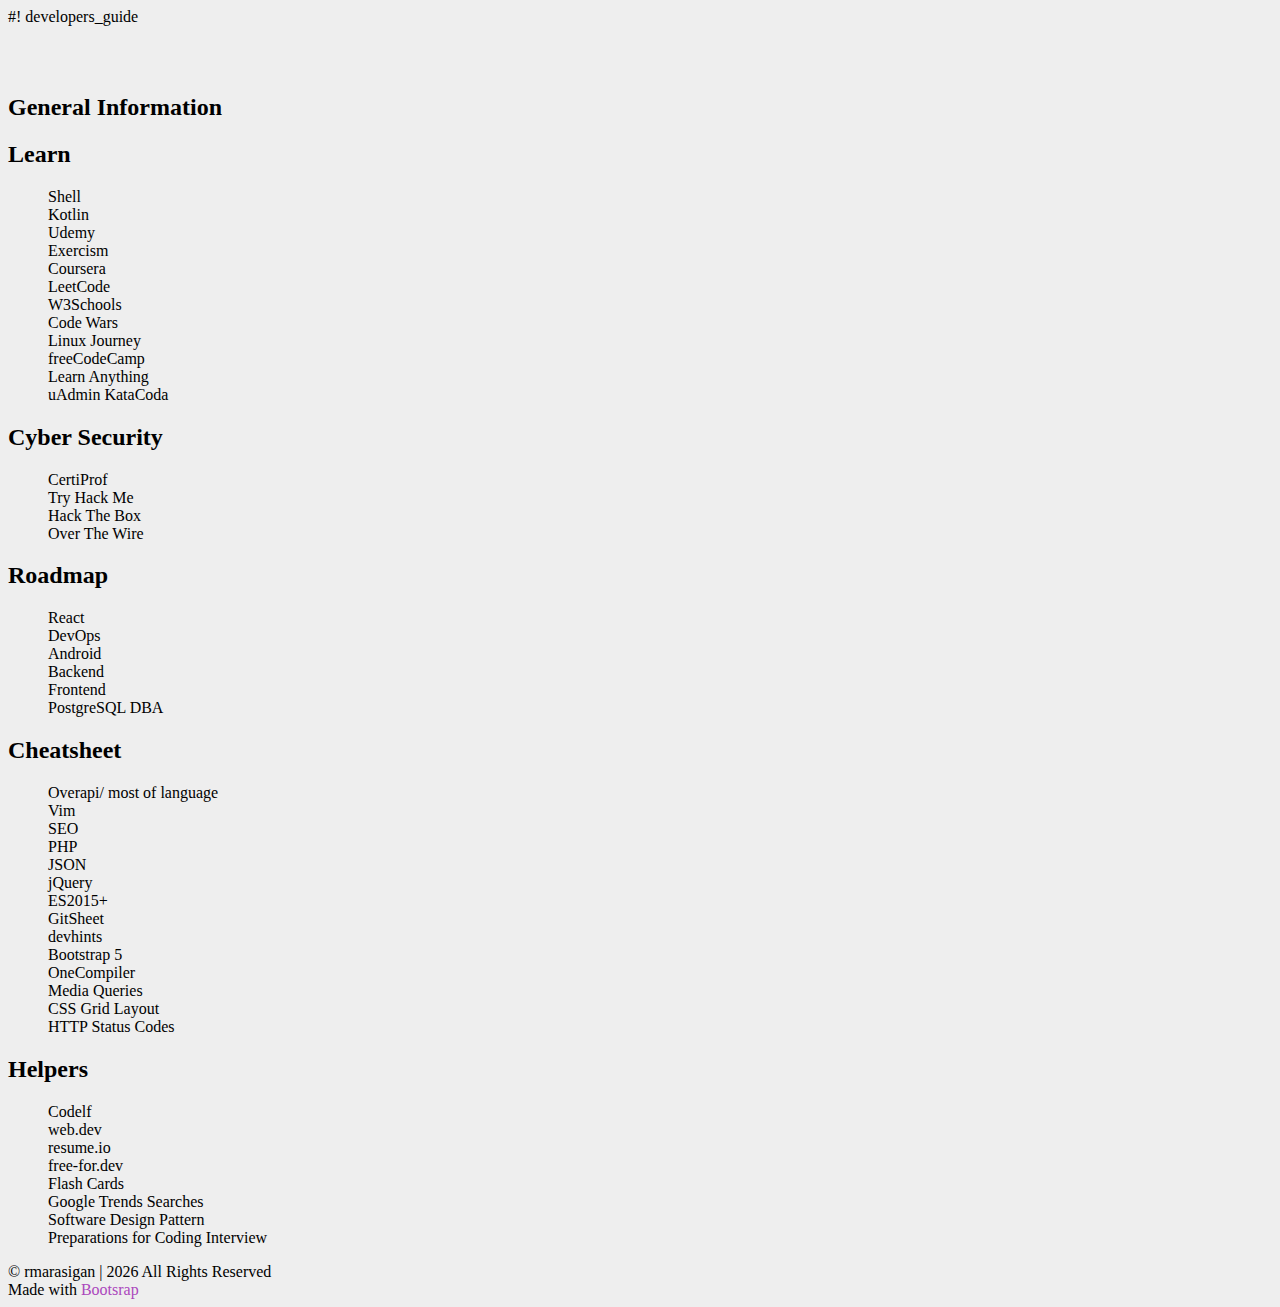
<file: general.html>
<!DOCTYPE html>
<html lang = "en">
<head>
  <meta charset = "UTF-8">
  <meta http-equiv = "X-UA-Compatible" content = "IE=edge">
  <meta name = "viewport" content = "width = device-width, initial-scale=1.0">
  <meta name = "title" content = "Developers Guide">
  <meta name = "author" content = "rmarasigan" />
  <meta name = "description" content = "A web designer and developer from Philippines.">
  <meta name = "keywords" content = "barangay, barangay system, barangay web-based system, barangay software, barangay management system, barangay management information, barangay management information system, management, management information, management information system, local government, office management, barangay clearance, barangay id, brgy clearance, barangay permit, indigency, business permit, report, data analysis, information, web-based application, web-based, application, system, software, software developer, developer, front-end developer, back-end developer, front-end, back-end, developer guide, guide, reference, developer reference">

  <meta property = "og:type" content = "website">
  <meta property = "og:url" content = "https://developersguide.netlify.app/">
  <meta property = "og:title" content = "Developers Guide">
  <meta property = "og:description" content = "A web designer and developer from Philippines.">

  <meta property = "twitter:url" content = "https://developersguide.netlify.app/">
  <meta property = "twitter:title" content = "Developers Guide">
  <meta property = "twitter:description" content = "A web designer and developer from Philippines.">

  <title>
    Developers Guide | General Info
  </title>

  <!-- Bootstrap CSS -->
  <link href = "https://cdn.jsdelivr.net/npm/bootstrap@5.0.2/dist/css/bootstrap.min.css" rel = "stylesheet" integrity = "sha384-EVSTQN3/azprG1Anm3QDgpJLIm9Nao0Yz1ztcQTwFspd3yD65VohhpuuCOmLASjC" crossorigin = "anonymous">

  <!-- Material Design Icons -->
  <link rel = "stylesheet" href = "//cdn.materialdesignicons.com/5.4.55/css/materialdesignicons.min.css">

  <link rel = "icon" href = "https://rmarasigan.github.io/assets/img/avatar.ico">
  <link rel = "stylesheet" href = "assets/css/main.css?v=1">
</head>
<body>
  <main>
    <header class = "py-3 mb-3 border-bottom bg-dark shadow">
      <div class = "container-fluid d-grid gap-3 align-items-center" style = "grid-template-columns: 1fr 2fr;">
        <a href = "index.html" class = "d-flex align-items-center mb-3 mb-md-0 me-md-auto text-white text-decoration-none">
          <span class = "fs-4">
            #! developers_guide
          </span>
        </a>
      </div>
    </header>
    <div class = "container-fluid pb-3">
      <div class = "container px-4 py-4">
        <div class = "row g-4 py-4 row-cols-1">
          <div class = "col d-flex align-items-center justify-content-center pb-2">
            <div class = "icon-square text-dark flex-shrink-0 me-3 bg-warning">
              <h2 class = "mdi mdi-information-outline"></h2>
            </div>
            <div>
              <h2>
                General Information
              </h2>
            </div>
          </div>
        </div>
        <div class = "container-fluid pb-3">
          <!-- Learn -->
          <div class = "d-grid gap-3 bg-warning p-4" style = "grid-template-columns: 1fr 2fr; border-top-right-radius: .75rem; border-top-left-radius: .75rem;">
            <div class = "d-flex align-items-center">
              <h2>
                Learn
              </h2>
            </div>
            <div>
              <ul>
                <li>
                  <a href = "https://www.learnshell.org/" target = "_blank">
                    Shell
                  </a>
                </li>
                <li>
                  <a href = "https://developer.android.com/kotlin" target = "_blank">
                    Kotlin
                  </a>
                </li>
                <li>
                  <a href = "https://www.udemy.com/" target = "_blank">
                    Udemy
                  </a>
                </li>
                <li>
                  <a href = "https://exercism.io/" target = "_blank">
                    Exercism
                  </a>
                </li>
                <li>
                  <a href = "https://www.coursera.org/" target = "_blank">
                    Coursera
                  </a>
                </li>
                <li>
                  <a href = "https://leetcode.com" target = "_blank">
                    LeetCode
                  </a>
                </li>
                <li>
                  <a href = "https://w3schools.com/" target = "_blank">
                    W3Schools
                  </a>
                </li>
                <li>
                  <a href = "https://www.codewars.com/" target = "_blank">
                    Code Wars
                  </a>
                </li>
                <li>
                  <a href = "https://linuxjourney.com/" target = "_blank">
                    Linux Journey
                  </a>
                </li>
                <li>
                  <a href = "https://www.freecodecamp.org/learn" target = "_blank">
                    freeCodeCamp
                  </a>
                </li>
                <li>
                  <a href = "https://learn-anything.xyz" target = "_blank">
                    Learn Anything
                  </a>
                </li>
                <li>
                  <a href = "https://katacoda.com/twistedhardware" target = "_blank">
                    uAdmin KataCoda
                  </a>
                </li>
              </ul>
            </div>
          </div>
          <!-- Cyber Security -->
          <div class = "d-grid gap-3 bg-dark p-4 text-white" style = "grid-template-columns: 1fr 2fr">
            <div class = "d-flex align-items-center">
              <h2>
                Cyber Security
              </h2>
            </div>
            <div>
              <ul>
                <li>
                  <a href = "https://certiprof.com/" target = "_blank">
                    CertiProf
                  </a>
                </li>
                <li>
                  <a href = "https://tryhackme.com/" target = "_blank">
                    Try Hack Me
                  </a>
                </li>
                <li>
                  <a href = "https://app.hackthebox.eu/" target = "_blank">
                    Hack The Box
                  </a>
                </li>
                <li>
                  <a href = "https://overthewire.org/wargames/" target = "_blank">
                    Over The Wire
                  </a>
                </li>
              </ul>
            </div>
          </div>
          <!-- Roadmap -->
          <div class = "d-grid gap-3 bg-warning p-4" style = "grid-template-columns: 1fr 2fr;">
            <div class = "d-flex align-items-center">
              <h2>
                Roadmap
              </h2>
            </div>
            <div>
              <ul>
                <li>
                  <a href = "https://roadmap.sh/react" target = "_blank">
                    React
                  </a>
                </li>
                <li>
                  <a href = "https://roadmap.sh/devops" target = "_blank">
                    DevOps
                  </a>
                </li>
                <li>
                  <a href = "https://roadmap.sh/android" target = "_blank">
                    Android
                  </a>
                </li>
                <li>
                  <a href = "https://roadmap.sh/backend" target = "_blank">
                    Backend
                  </a>
                </li>
                <li>
                  <a href = "https://roadmap.sh/frontend" target = "_blank">
                    Frontend
                  </a>
                </li>
                <li>
                  <a href = "https://roadmap.sh/postgresql-dba" target = "_blank">
                    PostgreSQL DBA
                  </a>
                </li>
              </ul>
            </div>
          </div>
          <!-- Cheatsheets -->
          <div class = "d-grid gap-3 bg-dark p-4 text-white" style = "grid-template-columns: 1fr 2fr;">
            <div class = "d-flex align-items-center">
              <h2>
                Cheatsheet
              </h2>
            </div>
            <div>
              <ul>
                <li>
                  <a href = "https://overapi.com/" target = "_blank">
                    Overapi/ most of language
                  </a>
                </li>
                <li>
                  <a href = "https://vim.rtorr.com/" target = "_blank">
                    Vim
                  </a>
                </li>
                <li>
                  <a href = "https://d2v4zi8pl64nxt.cloudfront.net/seo-cheat-sheet.pdf" target = "_blank">
                    SEO
                  </a>
                </li>
                <li>
                  <a href = "https://overapi.com/php" target = "_blank">
                    PHP
                  </a>
                </li>
                <li>
                  <a href = "https://cheatography.com/mackan90096/cheat-sheets/json/" target = "_blank">
                    JSON
                  </a>
                </li>
                <li>
                  <a href = "https://oscarotero.com/jquery/" target = "_blank">
                    jQuery
                  </a>
                </li>
                <li>
                  <a href = "https://devhints.io/es6" target = "_blank">
                    ES2015+
                  </a>
                </li>
                <li>
                  <a href = "https://gitsheet.wtf/" target = "_blank">
                    GitSheet
                  </a>
                </li>
                <li>
                  <a href = "https://devhints.io/" target = "_blank">
                    devhints
                  </a>
                </li>
                <li>
                  <a href = "https://bootstrap-cheatsheet.themeselection.com" target = "_blank">
                    Bootstrap 5
                  </a>
                </li>
                <li>
                  <a href = "https://onecompiler.com/cheatsheets" target = "_blank">
                    OneCompiler
                  </a>
                </li>
                <li>
                  <a href = "https://mac-blog.org.ua/css-3-media-queries-cheat-sheet/" target = "_blank">
                    Media Queries
                  </a>
                </li>
                <li>
                  <a href = "https://grid.malven.co/" target = "_blank">
                    CSS Grid Layout
                  </a>
                </li>
                <li>
                  <a href = "http://www.cheat-sheets.org/saved-copy/http-response-codes-1.pdf" target = "_blank">
                    HTTP Status Codes
                  </a>
                </li>
              </ul>
            </div>
          </div>
           <!-- Useful Extras -->
          <div class = "d-grid gap-3 bg-warning p-4" style = "grid-template-columns: 1fr 2fr; border-bottom-right-radius: .75rem; border-bottom-left-radius: .75rem;">
            <div class = "d-flex align-items-center">
              <h2>
                Helpers
              </h2>
            </div>
            <div>
              <ul>
                 <li>
                  <a href = "https://unbug.github.io/codelf/" target = "_blank">
                    Codelf
                  </a>
                </li>
                <li>
                  <a href = "https://web.dev" target = "_blank">
                    web.dev
                  </a>
                </li>
                <li>
                  <a href = "https://resume.io" target = "_blank">
                    resume.io
                  </a>
                </li>
                <li>
                  <a href = "https://github.com/ripienaar/free-for-dev" target = "_blank">
                    free-for.dev
                  </a>
                </li>
                <li>
                  <a href = "https://zorbi.app" target = "_blank">
                    Flash Cards
                  </a>
                </li>
                <li>
                  <a href = "https://trends.google.com/trends/?geo=PH" target = "_blank">
                    Google Trends Searches
                  </a>
                </li>
                <li>
                  <a href = "https://github.com/DovAmir/awesome-design-patterns" target = "_blank">
                    Software Design Pattern
                  </a>
                </li>
                <li>
                  <a href = "https://github.com/jwasham/coding-interview-university" target = "_blank">
                    Preparations for Coding Interview 
                  </a>
                </li>
              </ul>
            </div>
          </div>
        </div>
      </div>
    </div>
  </main>
  <div class = "cursor-dot-outline"></div>
  <div class = "cursor-dot"></div>
  <footer class = "footer mt-auto py-3">
    <div class = "container text-center">
      <span>
        © rmarasigan | <span class = "year"><script>document.write(/\d{4}/.exec(Date())[0])</script></span> All Rights Reserved
      </span>
      <br>
      <span class = "mr-1">
        Made with 
      </span>
      <a href = "https://getbootstrap.com/" target = "_blank" style = "color: #AB47BC;">
        <span class = "mdi mdi-bootstrap"></span>
        Bootsrap
      </a>
    </div>
  </footer>
  <!-- Bootstrap Bundle with Popper -->
  <script src = "https://cdn.jsdelivr.net/npm/bootstrap@5.0.2/dist/js/bootstrap.bundle.min.js" integrity = "sha384-MrcW6ZMFYlzcLA8Nl+NtUVF0sA7MsXsP1UyJoMp4YLEuNSfAP+JcXn/tWtIaxVXM" crossorigin = "anonymous"></script>
  <script src = "assets/js/cursor.js"></script>
</body>
</html>
</file>
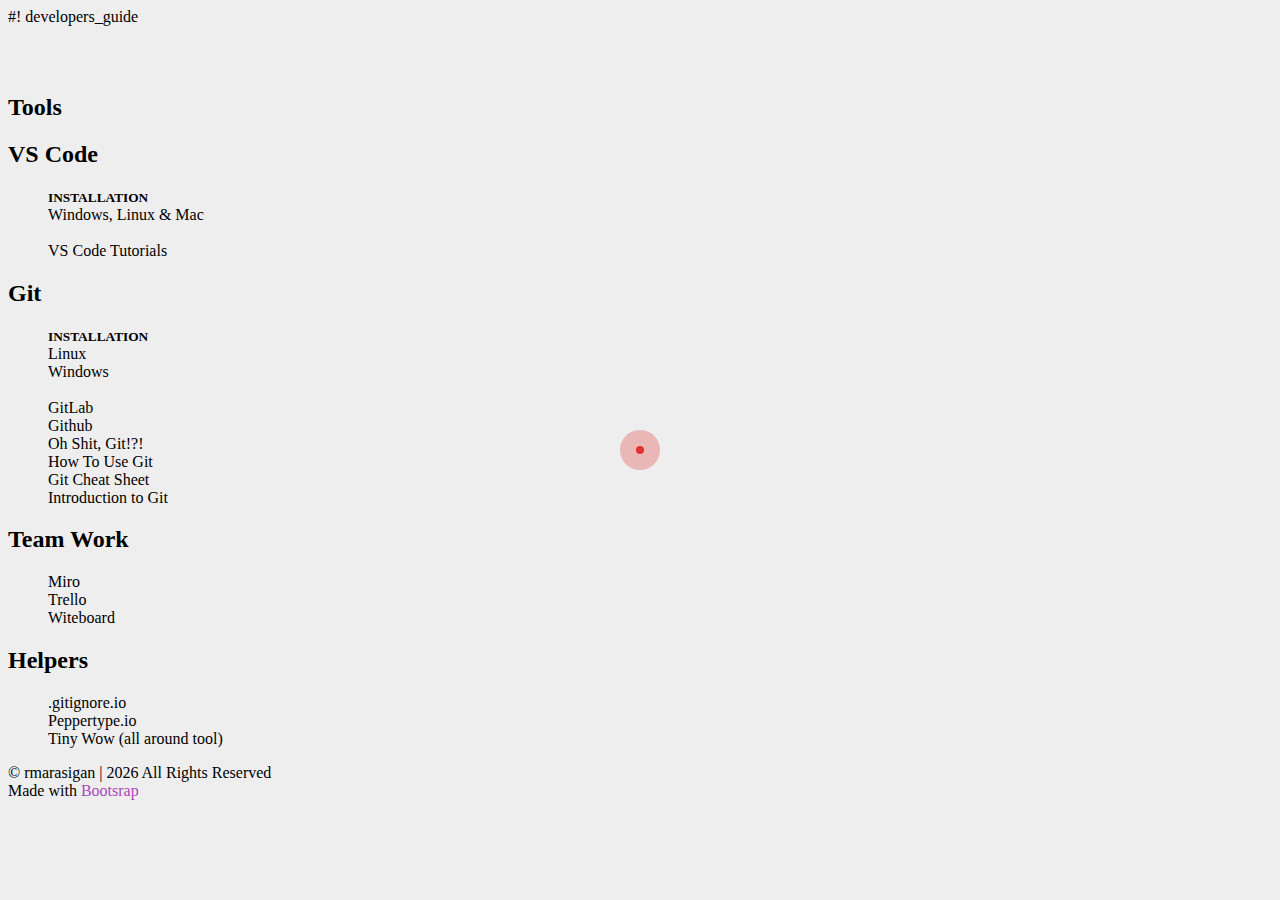
<file: tools.html>
<!DOCTYPE html>
<html lang = "en">
<head>
  <meta charset = "UTF-8">
  <meta http-equiv = "X-UA-Compatible" content = "IE=edge">
  <meta name = "viewport" content = "width = device-width, initial-scale=1.0">
  <meta name = "title" content = "Developers Guide">
  <meta name = "author" content = "rmarasigan" />
  <meta name = "description" content = "A web designer and developer from Philippines.">
  <meta name = "keywords" content = "barangay, barangay system, barangay web-based system, barangay software, barangay management system, barangay management information, barangay management information system, management, management information, management information system, local government, office management, barangay clearance, barangay id, brgy clearance, barangay permit, indigency, business permit, report, data analysis, information, web-based application, web-based, application, system, software, software developer, developer, front-end developer, back-end developer, front-end, back-end, developer guide, guide, reference, developer reference">

  <meta property = "og:type" content = "website">
  <meta property = "og:url" content = "https://developersguide.netlify.app/">
  <meta property = "og:title" content = "Developers Guide">
  <meta property = "og:description" content = "A web designer and developer from Philippines.">

  <meta property = "twitter:url" content = "https://developersguide.netlify.app/">
  <meta property = "twitter:title" content = "Developers Guide">
  <meta property = "twitter:description" content = "A web designer and developer from Philippines.">

  <title>
    Developers Guide | Tools
  </title>

  <!-- Bootstrap CSS -->
  <link href = "https://cdn.jsdelivr.net/npm/bootstrap@5.0.2/dist/css/bootstrap.min.css" rel = "stylesheet" integrity = "sha384-EVSTQN3/azprG1Anm3QDgpJLIm9Nao0Yz1ztcQTwFspd3yD65VohhpuuCOmLASjC" crossorigin = "anonymous">

  <!-- Material Design Icons -->
  <link rel = "stylesheet" href = "//cdn.materialdesignicons.com/5.4.55/css/materialdesignicons.min.css">

  <link rel = "icon" href = "https://rmarasigan.github.io/assets/img/avatar.ico">
  <link rel = "stylesheet" href = "assets/css/main.css?v=1">
</head>
<body>
  <main>
    <header class = "py-3 mb-3 border-bottom bg-dark shadow">
      <div class = "container-fluid d-grid gap-3 align-items-center" style = "grid-template-columns: 1fr 2fr;">
        <a href = "index.html" class = "d-flex align-items-center mb-3 mb-md-0 me-md-auto text-white text-decoration-none">
          <span class = "fs-4">
            #! developers_guide
          </span>
        </a>
      </div>
    </header>
    <div class = "container-fluid pb-3">
      <div class = "container px-4 py-4">
        <div class = "row g-4 py-4 row-cols-1">
          <div class = "col d-flex align-items-center justify-content-center pb-2">
            <div class = "icon-square text-dark flex-shrink-0 me-3 bg-warning">
              <h2 class = "mdi mdi-tools"></h2>
            </div>
            <div>
              <h2>
                Tools
              </h2>
            </div>
          </div>
        </div>
        <div class = "container-fluid pb-3">
          <!-- VS Code -->
          <div class = "d-grid gap-3 bg-warning p-4" style = "grid-template-columns: 1fr 2fr; border-top-right-radius: .75rem; border-top-left-radius: .75rem;">
            <div class = "d-flex align-items-center">
              <h2>
                VS Code
              </h2>
            </div>
            <div>
              <ul>
                <small style = "font-weight: 700;">
                  INSTALLATION
                </small>
                <li>
                  <a href = "https://code.visualstudio.com/download" target = "_blank">
                    Windows, Linux & Mac
                  </a>
                </li>
                <br>
                <li>
                  <a href = "https://www.digitalocean.com/community/tags/vs-code" target = "_blank">
                    VS Code Tutorials
                  </a>
                </li>
              </ul>
            </div>
          </div>
          <!-- Git -->
          <div class = "d-grid gap-3 bg-dark p-4 text-white" style = "grid-template-columns: 1fr 2fr;">
            <div class = "d-flex align-items-center">
              <h2>
                Git
              </h2>
            </div>
            <div>
              <ul>
                <small style = "font-weight: 700;">
                  INSTALLATION
                </small>
                <li>
                  <a href = "https://linuxize.com/post/how-to-install-git-on-ubuntu-18-04/" target = "_blank">
                    Linux
                  </a>
                </li>
                <li>
                  <a href = "https://phoenixnap.com/kb/how-to-install-git-windows" target = "_blank">
                    Windows
                  </a>
                </li>
                <br>
                <li>
                  <a href = "https://about.gitlab.com/" target = "_blank">
                    GitLab
                  </a>
                </li>
                <li>
                  <a href = "https://github.com/" target = "_blank">
                    Github
                  </a>
                </li>
                <li>
                  <a href = "https://ohshitgit.com/" target = "_blank">
                    Oh Shit, Git!?!
                  </a>
                </li>
                <li>
                  <a href = "https://www.digitalocean.com/community/cheatsheets/how-to-use-git-a-reference-guide" target = "_blank">
                    How To Use Git
                  </a>
                </li>
                <li>
                  <a href = "https://about.gitlab.com/images/press/git-cheat-sheet.pdf" target = "_blank">
                    Git Cheat Sheet
                  </a>
                </li>
                <li>
                  <a href = "https://www.digitalocean.com/community/tutorial_series/introduction-to-git-installation-usage-and-branches" target = "_blank">
                    Introduction to Git
                  </a>
                </li>
              </ul>
            </div>
          </div>
          <!-- Team -->
          <div class = "d-grid gap-3 bg-warning p-4" style = "grid-template-columns: 1fr 2fr;">
            <div class = "d-flex align-items-center">
              <h2>
                Team Work
              </h2>
            </div>
            <div>
              <ul>
                <li>
                  <a href = "https://miro.com" target = "_blank">
                    Miro
                  </a>
                </li>
                <li>
                  <a href = "https://trello.com/" target = "_blank">
                    Trello
                  </a>
                </li>
                <li>
                  <a href = "https://witeboard.com" target = "_blank">
                    Witeboard
                  </a>
                </li>
              </ul>
            </div>
          </div>
          <!-- Helper -->
          <div class = "d-grid gap-3 bg-dark p-4 text-white" style = "grid-template-columns: 1fr 2fr; border-bottom-right-radius: .75rem; border-bottom-left-radius: .75rem;">
            <div class = "d-flex align-items-center">
              <h2>
                Helpers
              </h2>
            </div>
            <div>
              <ul>
                <li>
                  <a href = "https://www.toptal.com/developers/gitignore" target = "_blank">
                    .gitignore.io
                  </a>
                </li>
                <li>
                  <a href = "https://app.peppertype.ai/home" target = "_blank">
                    Peppertype.io
                  </a>
                </li>
                <li>
                  <a href = "https://tinywow.com" target = "_blank">
                    Tiny Wow (all around tool)
                  </a>
                </li>
              </ul>
            </div>
          </div>
        </div>
      </div>
    </div>
  </main>
  <div class = "cursor-dot-outline"></div>
  <div class = "cursor-dot"></div>
  <footer class = "footer mt-auto py-3">
    <div class = "container text-center">
      <span>
        © rmarasigan | <span class = "year"><script>document.write(/\d{4}/.exec(Date())[0])</script></span> All Rights Reserved
      </span>
      <br>
      <span class = "mr-1">
        Made with 
      </span>
      <a href = "https://getbootstrap.com/" target = "_blank" style = "color: #AB47BC;">
        <span class = "mdi mdi-bootstrap"></span>
        Bootsrap
      </a>
    </div>
  </footer>
  <!-- Bootstrap Bundle with Popper -->
  <script src = "https://cdn.jsdelivr.net/npm/bootstrap@5.0.2/dist/js/bootstrap.bundle.min.js" integrity = "sha384-MrcW6ZMFYlzcLA8Nl+NtUVF0sA7MsXsP1UyJoMp4YLEuNSfAP+JcXn/tWtIaxVXM" crossorigin = "anonymous"></script>
  <script src = "assets/js/cursor.js"></script>
</body>
</html>
</file>
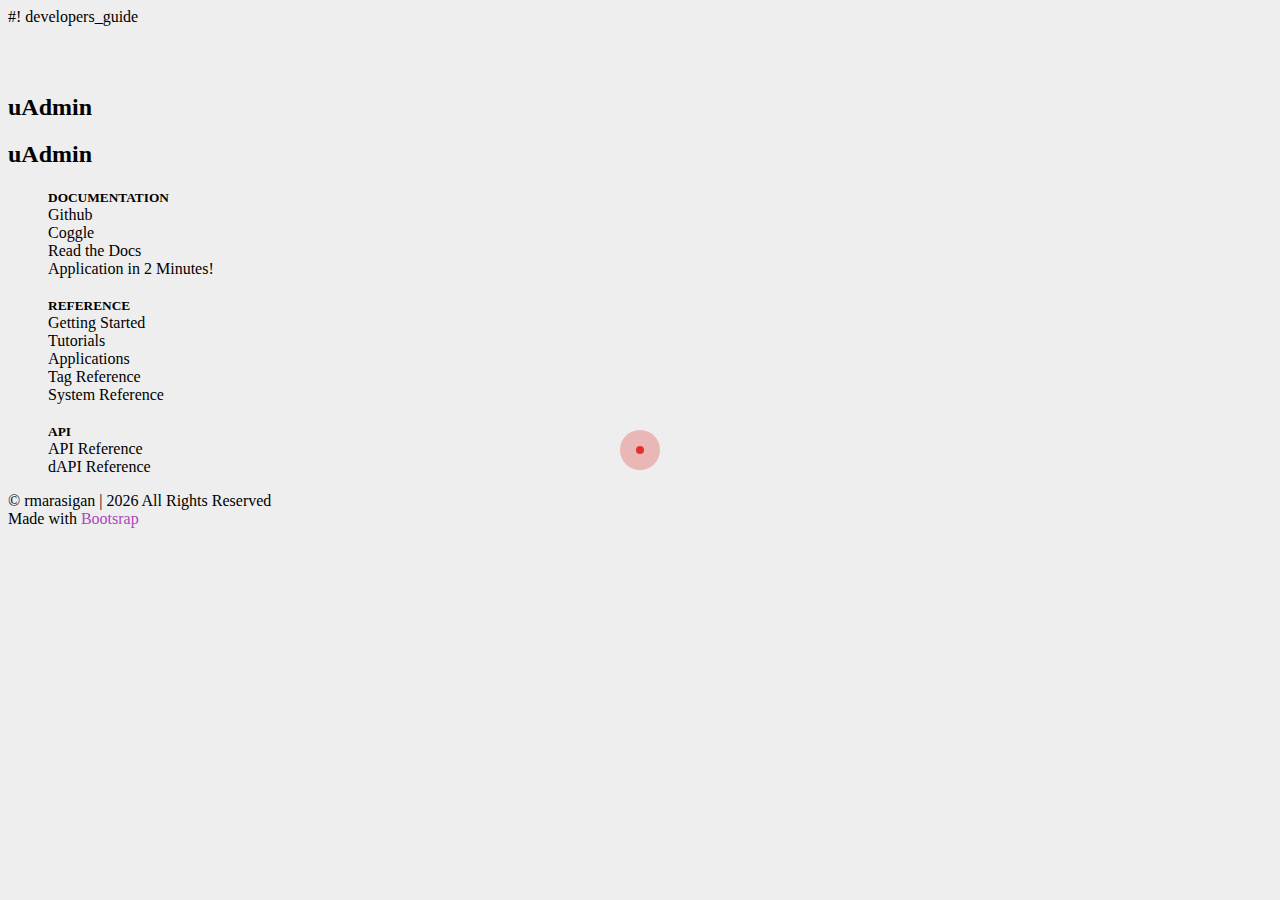
<file: uadmin.html>
<!DOCTYPE html>
<html lang = "en">
<head>
  <meta charset = "UTF-8">
  <meta http-equiv = "X-UA-Compatible" content = "IE=edge">
  <meta name = "viewport" content = "width = device-width, initial-scale=1.0">
  <meta name = "title" content = "Developers Guide">
  <meta name = "author" content = "rmarasigan" />
  <meta name = "description" content = "A web designer and developer from Philippines.">
  <meta name = "keywords" content = "barangay, barangay system, barangay web-based system, barangay software, barangay management system, barangay management information, barangay management information system, management, management information, management information system, local government, office management, barangay clearance, barangay id, brgy clearance, barangay permit, indigency, business permit, report, data analysis, information, web-based application, web-based, application, system, software, software developer, developer, front-end developer, back-end developer, front-end, back-end, developer guide, guide, reference, developer reference">

  <meta property = "og:type" content = "website">
  <meta property = "og:url" content = "https://developersguide.netlify.app/">
  <meta property = "og:title" content = "Developers Guide">
  <meta property = "og:description" content = "A web designer and developer from Philippines.">

  <meta property = "twitter:url" content = "https://developersguide.netlify.app/">
  <meta property = "twitter:title" content = "Developers Guide">
  <meta property = "twitter:description" content = "A web designer and developer from Philippines.">
  
  <title>
    Developers Guide | uAdmin
  </title>

  <!-- Bootstrap CSS -->
  <link href = "https://cdn.jsdelivr.net/npm/bootstrap@5.0.2/dist/css/bootstrap.min.css" rel = "stylesheet" integrity = "sha384-EVSTQN3/azprG1Anm3QDgpJLIm9Nao0Yz1ztcQTwFspd3yD65VohhpuuCOmLASjC" crossorigin = "anonymous">

  <!-- Material Design Icons -->
  <link rel = "stylesheet" href = "//cdn.materialdesignicons.com/5.4.55/css/materialdesignicons.min.css">

  <link rel = "icon" href = "https://rmarasigan.github.io/assets/img/avatar.ico">
  <link rel = "stylesheet" href = "assets/css/main.css?v=1">
</head>
<body>
  <main>
    <header class = "py-3 mb-3 border-bottom bg-dark shadow">
      <div class = "container-fluid d-grid gap-3 align-items-center" style = "grid-template-columns: 1fr 2fr;">
        <a href = "index.html" class = "d-flex align-items-center mb-3 mb-md-0 me-md-auto text-white text-decoration-none">
          <span class = "fs-4">
            #! developers_guide
          </span>
        </a>
      </div>
    </header>
    <div class = "container-fluid pb-3">
      <div class = "container px-4 py-4">
        <div class = "row g-4 py-4 row-cols-1">
          <div class = "col d-flex align-items-center justify-content-center pb-2">
            <div class = "icon-square text-dark flex-shrink-0 me-3 bg-warning">
              <h2 class = "mdi mdi-alpha-u"></h2>
            </div>
            <div>
              <h2>
                uAdmin
              </h2>
            </div>
          </div>
        </div>
        <div class = "container-fluid pb-3">
          <!-- VS Code -->
          <div class = "d-grid gap-3 bg-warning p-4" style = "grid-template-columns: 1fr 2fr; border-radius: .75rem;">
            <div class = "d-flex align-items-center">
              <h2>
                uAdmin
              </h2>
            </div>
            <div>
              <ul>
                <small style = "font-weight: 700;">
                  DOCUMENTATION
                </small>
                <li>
                  <a href = "https://github.com/uadmin/uadmin" target = "_blank">
                    Github
                  </a>
                </li>
                <li>
                  <a href = "https://coggle.it/diagram/XSzwl1j7lUdVWvIl/t/uadmin-the-golang-web-framework" target = "_blank">
                    Coggle
                  </a>
                </li>
                <li>
                  <a href = "https://uadmin-docs.readthedocs.io/en/latest/" target = "_blank">
                    Read the Docs
                  </a>
                </li>
                <li>
                  <a href = "https://www.youtube.com/watch?v=1WwOOYOIQBw&t=41s" target = "_blank">
                    Application in 2 Minutes!
                  </a>
                </li>
                <br>
                <small style = "font-weight: 700;">
                  REFERENCE
                </small>
                <li>
                  <a href = "https://uadmin-docs.readthedocs.io/en/latest/getting_started.html" target = "_blank">
                    Getting Started
                  </a>
                </li>
                <li>
                  <a href = "https://uadmin-docs.readthedocs.io/en/latest/coverage.html" target = "_blank">
                    Tutorials
                  </a>
                </li>
                <li>
                  <a href = "https://uadmin-docs.readthedocs.io/en/latest/application.html" target = "_blank">
                    Applications
                  </a>
                </li>
                <li>
                  <a href = "https://uadmin-docs.readthedocs.io/en/latest/tags.html" target = "_blank">
                    Tag Reference
                  </a>
                </li>
                <li>
                  <a href = "https://uadmin-docs.readthedocs.io/en/latest/system_reference.html" target = "_blank">
                    System Reference
                  </a>
                </li>
                <br>
                <small style = "font-weight: 700;">
                  API
                </small>
                <li>
                  <a href = "https://uadmin-docs.readthedocs.io/en/latest/api.html" target = "_blank">
                    API Reference
                  </a>
                </li>
                <li>
                  <a href = "https://uadmin-docs.readthedocs.io/en/latest/dapi.html" target = "_blank">
                    dAPI Reference
                  </a>
                </li>
              </ul>
            </div>
          </div>
        </div>
      </div>
    </div>
  </main>
  <div class = "cursor-dot-outline"></div>
  <div class = "cursor-dot"></div>
  <footer class = "footer mt-auto py-3">
    <div class = "container text-center">
      <span>
        © rmarasigan | <span class = "year"><script>document.write(/\d{4}/.exec(Date())[0])</script></span> All Rights Reserved
      </span>
      <br>
      <span class = "mr-1">
        Made with 
      </span>
      <a href = "https://getbootstrap.com/" target = "_blank" style = "color: #AB47BC;">
        <span class = "mdi mdi-bootstrap"></span>
        Bootsrap
      </a>
    </div>
  </footer>
  <!-- Bootstrap Bundle with Popper -->
  <script src = "https://cdn.jsdelivr.net/npm/bootstrap@5.0.2/dist/js/bootstrap.bundle.min.js" integrity = "sha384-MrcW6ZMFYlzcLA8Nl+NtUVF0sA7MsXsP1UyJoMp4YLEuNSfAP+JcXn/tWtIaxVXM" crossorigin = "anonymous"></script>
  <script src = "assets/js/cursor.js"></script>
</body>
</html>
</file>
<file: assets/css/main.css>
html, body
{
  cursor: none;
  background-color: #EEEEEE;
}

body
{
  overflow-x: hidden;
}

a
{
  cursor: none;
  color: inherit;
  text-decoration: none;
}

ul
{
  list-style: none;
}

ul > li > a:hover
{
  cursor: none;
  font-weight: 600;
  color: #e53935;
  border-bottom: 0.15rem solid #e53935;
}

.feature > a:hover
{
  font-weight: 600;
  color: #e53935;
}

.feature-icon
{
  width: 4rem;
  height: 4rem;
  align-items: center;
  margin-bottom: 1rem;
  display: inline-flex;
  border-radius: .75rem;
  justify-content: center;
}

.feature-icon h1
{
  text-shadow: 0px 2px 2px rgba(0, 0, 0, 0.4); 
}

.icon-square
{
  width: 3rem;
  height: 3rem;
  align-items: center;
  display: inline-flex;
  border-radius: .75rem;
  justify-content: center;
}

.icon-square h2
{
  text-shadow: 0px 2px 2px rgba(0, 0, 0, 0.4); 
}

::selection
{
  background: #CFCFCF;
}

::-webkit-scrollbar
{
  width: 5px;
  height: 5px;
}

::-webkit-scrollbar-thumb
{
  background: #888;
}

::-webkit-scrollbar-track
{
    background: #f1f1f1;
}

/* cursor settings */
.pen__subheading
{
  margin-bottom: 0;
}

.pen__subheading a
{
  color: #dc5656;
}

.pen__subheading a:hover, .pen__subheading a:focus
{
  color: #e58080;
}

.cursor-dot,
.cursor-dot-outline
{  
  top: 50%;
  left: 50%;
  opacity: 0;
  border-radius: 50%;
  position: absolute;
  pointer-events: none;
  -webkit-transform: translate(-50%, -50%);
  transform: translate(-50%, -50%);
  transition: opacity 0.3s ease-in-out, -webkit-transform 0.3s ease-in-out;
  transition: opacity 0.3s ease-in-out, transform 0.3s ease-in-out;
  transition: opacity 0.3s ease-in-out, transform 0.3s ease-in-out, -webkit-transform 0.3s ease-in-out;
}

.cursor-dot
{
  width: 8px;
  height: 8px;
  z-index: 999;
  background-color: #e22f2f;
}

.cursor-dot-outline
{
  width: 40px;
  height: 40px;
  z-index: 999;
  background-color: rgba(229, 128, 128, 0.5);
}
</file>
